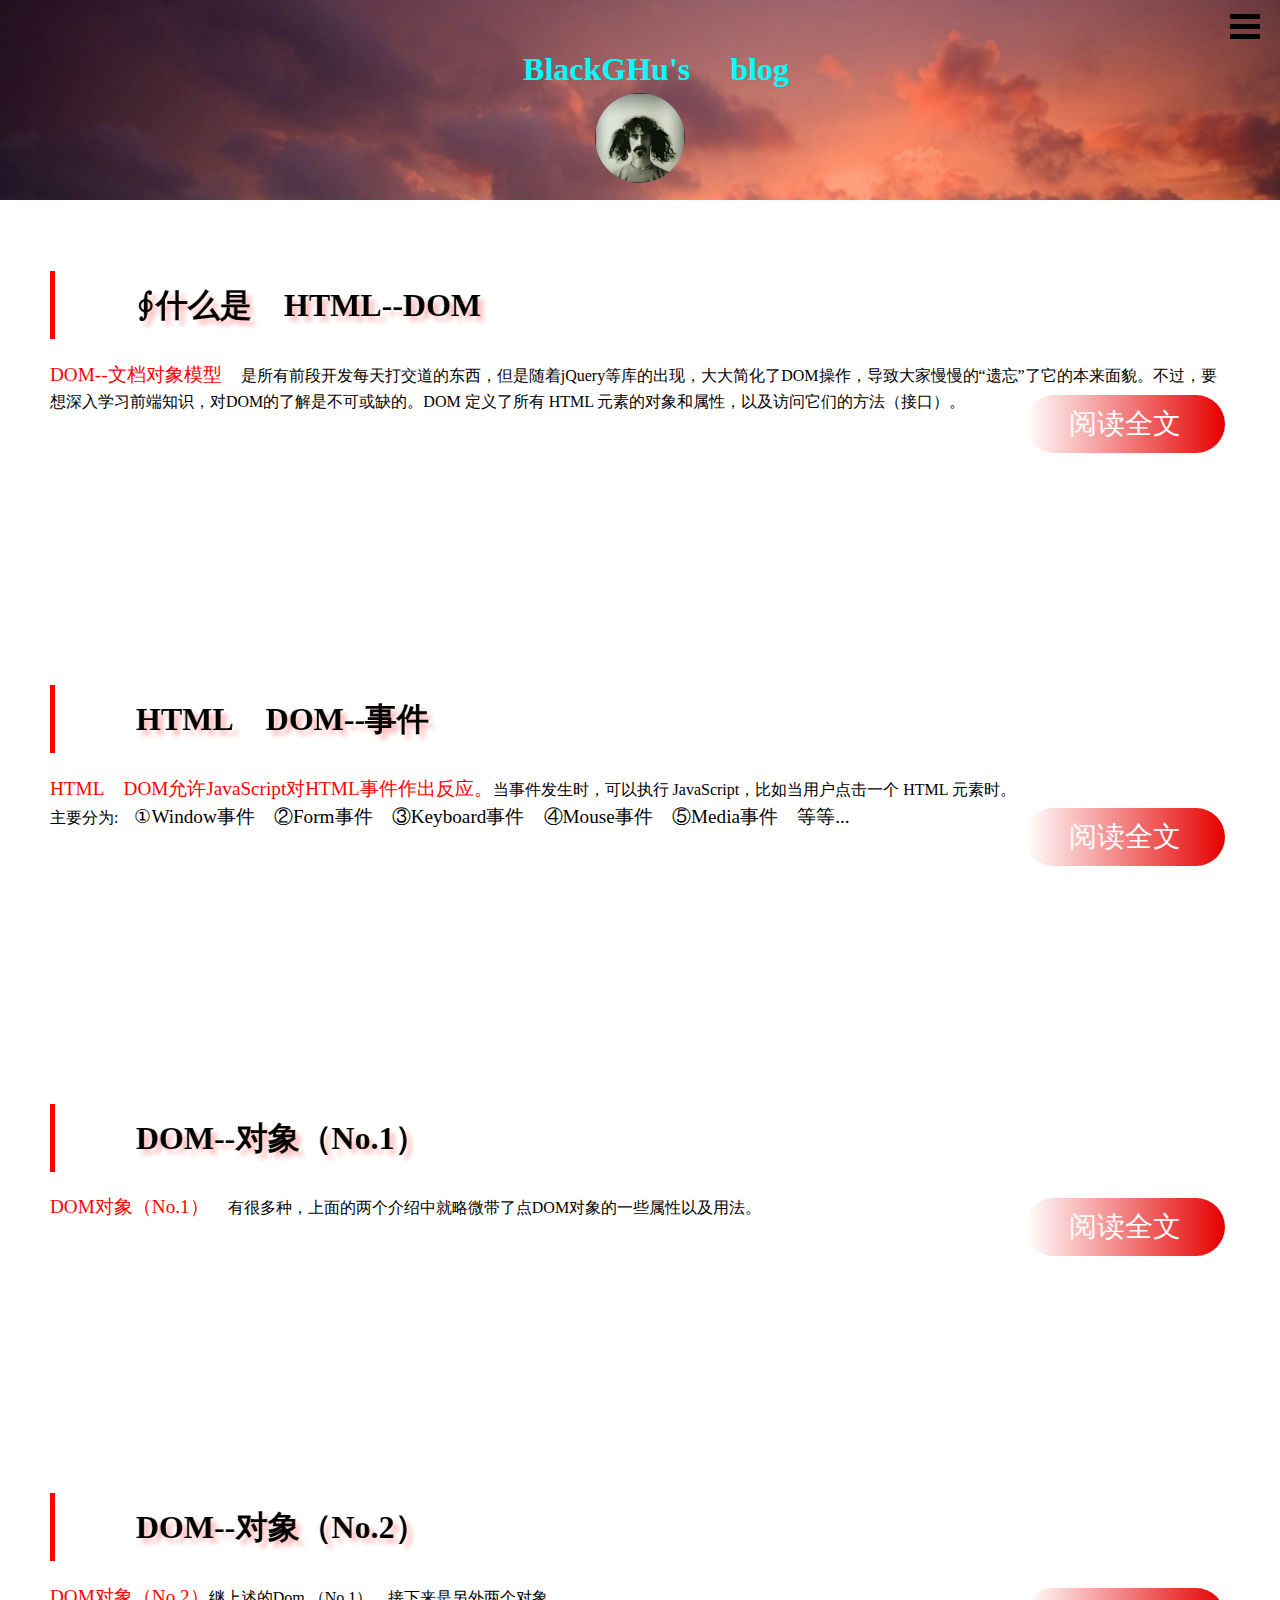
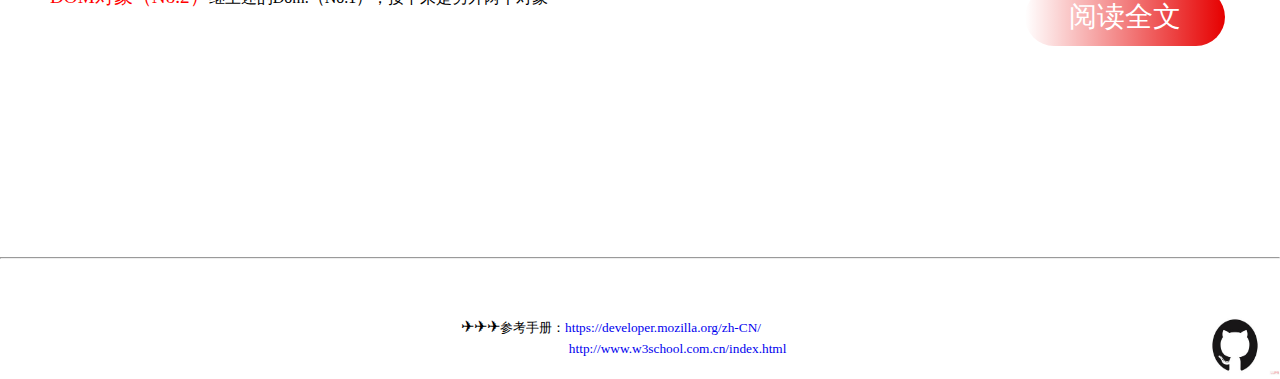
<file: index.html>
<!DOCTYPE html PUBLIC "-//W3C//DTD XHTML 1.0 Transitional//EN" "http://www.w3.org/TR/xhtml1/DTD/xhtml1-transitional.dtd">
<html xmlns="http://www.w3.org/1999/xhtml">
<head>
<meta http-equiv="Content-Type" content="text/html; charset=utf-8" />
<script src="js/jquery-1.8.1.js"></script>
<script src="js/newblog-zhedie.js"></script>
<link rel="stylesheet" type="text/css" href="css/newblog.css" />
<title>blackGHu's   blog</title>
<style>
body{
	padding:0;
	margin:0 auto;
	line-height:1.5;
	text-indent:2em;
}
.top{
	
	background:url(img/b-1.jpg) no-repeat;
	background-size:cover;
	height:200px;
	margin:0 auto;
}
.img{
	border-radius:100px;
	
}

#nav-toggle span { position: absolute; right:1%; top: 0%; }

#nav-toggle span, 
#nav-toggle span:before,
#nav-toggle span:after {
  cursor: pointer;
  border-radius: 1px;
  height: 5px;
  width: 30px;
  background: black;
  position: absolute;
  display: block;
  content: '';
}
#nav-toggle span:before {
  top: -10px;
}
#nav-toggle span:after {
  bottom: -10px; 
} 

.dropdown {
    position:relative;
    display: inline-block;
}

.dropdown-content {
	text-align:center;
    display: none;
    position: relative;left:10px; top:20px;
    background-color:rgba(255,255,204,1);
	border-radius:23px;
    min-width: 120px;
    box-shadow: 0px 8px 16px 0px rgba(0,0,0,0.2);
}

.dropdown-content .one {
    color: black;
    padding: 12px 16px;
    text-decoration: none;
    display: block;
}

.dropdown-content .one:hover {background-color:#FCC; border-radius:200px;}

.dropdown:hover .dropdown-content {
    display: block;
}
.content{
	margin-top:10px;
	padding-top:0px;
	border-top:5px solid #F00;
}

.content_a{
	width:1600;
	padding:50px;
	margin:0 auto;
	heigth:200px;
}


</style>
</head>

<body>
	<!--导入菜单栏   并且可以    锚点-->

	<div class="top">
    
    <br />
    <div style="padding-right:20px">
         <div class="dropdown" style="float:right;">
    	 <a id="nav-toggle" href="#" style="float:right;"><span></span></a>
             <div class="dropdown-content">
                 <a href="#one" class="one" >DOM概述</a>
                 <a href="#two" class="one">DOM--事件</a>
                 <a href="#three" class="one">DOM--对象（No.1）</a>
                 <a href="#four" class="one">DOM--对象（No.2）</a>
    
              </div>
		</div>
    </div>
    <!--链接 github  账户-->
    <div style="">
    <center><a href="#" style="text-decoration:none; background-size:contain"><h1 align="center" style="color:#0FF; width:400px;">BlackGHu's &emsp;blog<br /><img src="img/b-logo.jpg" width="90" height="90" class="img"></h1></a></center>
    </div>
    <div style="">
    	<center></center>
	</div>
 
    </div>
	<!--折叠-->
    
    <!--第一个
    	介绍什么是DOM   
        	 ----Dom的一些基本属性
    -->
    <div style="background-color:">
        <div  class="content_a"  >
            <h1 onclick="openShutManager(this,'box1',false,'DOM','❥(^_-)')" style="border-left:5px solid #FF0000; padding-top:10px; padding-bottom:10px; cursor:pointer; text-shadow:5px 5px 5px  rgba(255,0,0,0.3)" id="one"><marquee direction="right" behavior="alternate" scrollamount="2">∮什么是&emsp;HTML--DOM</marquee></h1>
            <span><big style="color:rgba(255,0,0,1)">DOM--文档对象模型&emsp;</big>是所有前段开发每天打交道的东西，但是随着jQuery等库的出现，大大简化了DOM操作，导致大家慢慢的“遗忘”了它的本来面貌。不过，要想深入学习前端知识，对DOM的了解是不可或缺的。DOM 定义了所有 HTML 元素的对象和属性，以及访问它们的方法（接口）。</span>
            <button id="btn1" class="button" value="阅读全文" style="float:right; vertical-align:middle"><span>阅读全文</span></button><p id="p1" style="display:none;">举个例子：我们有一段HTML，那么如何访问第二层第一个节点呢，如何把最后一个节点移动到第一个节点上面去呢？DOM就是定义了如果做类似操作，那么应该怎么做的标准。比如用getElementById来访问节点，用insertBefore来插入节点。当浏览器载入HTML时，会生成相应的<big style="color:red">DOM树</big>。
<br />&emsp;&emsp;简而言之，DOM可以理解为一个访问或操作HTML各种标签的实现标准。对于一个HTML来说，文档节点Document（看不到的）是它的根节点，对应的对象便是docum。换句话说存在一个文档节点Document，然后它有子节点，比如通过document.getElementsByTagName("html")，得到类型为元素节点的Element html。当然还有很多访问节点的方式，如下图：<img src="img/tu1.gif" width="800" height="200"><a href="newblog-fu1.html" target="_blank"><button class="button" value="实例" style="float:right; vertical-align:middle;" ><span>实例</span></button></a></p>

            <p id="box1" style="display:none">
                <img src="img/newblog-2.png"  width="800" height="200" style="float:left;">
            	
            </p>
        </div>
    
    <!--第二个
    	什么是DOM --事件
    
    -->
        <div  class="content_a" style="padding-top:200px;">
            <h1 onclick="openShutManager(this,'box2',false,'DOM  事件','❥(^_-)')" style="border-left:5px solid #FF0000; padding-top:10px; padding-bottom:10px;cursor:pointer;  text-shadow:5px 5px 5px  rgba(255,0,0,0.3)" id="two"><marquee direction="right" behavior="alternate" scrollamount="2">HTML&emsp;DOM--事件</marquee></h1>
            <span><big style="color:rgba(255,0,0,1)">HTML&emsp;DOM允许JavaScript对HTML事件作出反应。</big>当事件发生时，可以执行 JavaScript，比如当用户点击一个 HTML 元素时。<br />主要分为:&emsp;<big>①Window事件&emsp;②Form事件&emsp;③Keyboard事件&emsp;④Mouse事件&emsp;⑤Media事件&emsp;等等...</big></span>
            <button id="btn2" class="button" value="阅读全文" style="float:right; vertical-align:middle"><span>阅读全文</span></button><p id="p2" style="display:none;">具体事件的属性有：▲Onblur--元素失去焦点时运行→→→Onfocus--元素获得焦点时运行&emsp;&emsp;&emsp;▲Onclick--鼠标点击时触发→→→Ondblclick--鼠标双击时触发&emsp;&emsp;&emsp;▲Onmousedown--按下鼠标按钮时触发→→→Onmousemove/Onmouseover--鼠标移动到元素上时触发→→→Onmouseseup--当元素上释放鼠标按钮时触发<img src="img/tu2.jpg" width="800" height="200"><a href="newblog-fu2.html" target="_blank"><button class="button" value="实例" style="float:right; vertical-align:middle;" ><span>实例</span></button></a></p>
            <p id="box2" style="display:none">
            	
                <img src="img/newbolg-3.jpg" width="800" height="200" style="float:left; border-radius:50px">
            </p>
        </div>
        
        
    
    <!--第三个-->
            <div  class="content_a" style="padding-top:200px;">
                <h1 onclick="openShutManager(this,'box3',false,'❥(^_-)','Document  &  Element')" style="border-left:5px solid #FF0000; padding-top:10px; padding-bottom:10px; cursor:pointer;  text-shadow:5px 5px 5px  rgba(255,0,0,0.3)" id="three"><marquee direction="right" behavior="alternate" scrollamount="2">DOM--对象（No.1）</marquee></h1>
                <span><big style="color:rgba(255,0,0,1)">DOM对象（No.1）&emsp;</big>有很多种，上面的两个介绍中就略微带了点DOM对象的一些属性以及用法。</span>
                <button id="btn3"  class="button" value="阅读全文" style="float:right; vertical-align:middle"><span>阅读全文</span></button><p id="p3" style="display:none;"><big style="color:rgba(255,0,0,1)">DOM对象</big>总的可分为4大类：①DOM--Document&emsp;&emsp;②DOM--Element&emsp;&emsp;③DOM--Attribute&emsp;&emsp;④DOM--Event&emsp;&emsp;接下来介绍各自用的较多的一些<br /><big style="color:rgba(255,0,0,1)">Doucment:</big><br />
①--Document对象集合：&emsp;all[]--提供对文档中所有 HTML 元素的访问。&emsp;anchors[]--返回对文档中所有 Anchor 对象的引用。&emsp;applets	返回对文档中所有 Applet 对象的引用。&emsp;forms[]--返回对文档中所有 Form 对象引用。&emsp;images[]--返回对文档中所有 Image 对象引用。&emsp;links[]--返回对文档中所有 Area 和 Link 对象引用。<br />
②--Document对象属性：&emsp;title--返回当前文档的标题。&emsp;	URL--返回当前文档的 URL。<br />
③--Document对象方法：&emsp;getElementById()--返回对拥有指定 id 的第一个对象的引用。&emsp;getElementsByName()--返回带有指定名称的对象集合。&emsp;getElementsByTagName()--返回带有指定标签名的对象集合。<br />
<big style="color:rgba(255,0,0,1)">Element:</big><br />①--element.childNodes--返回元素子节点的 NodeList。&emsp;②--element.cloneNode()--克隆元素。&emsp;③--element.firstChild	返回元素的首个子。&emsp;④--element.getAttribute()--返回元素节点的指定属性值。&emsp;⑤--element.getAttributeNode()--返回指定的属性节点。&emsp;⑥--element.getElementsByTagName()--返回拥有指定标签名的所有子元素的集合。
<img src="img/tu5.jpg" width="800" height="200"><a href="newblog-fu3.html" target="_blank"><button class="button" value="实例" style="float:right; vertical-align:middle;" ><span>实例</span></button></a></p>
                <p id="box3" style="display:none">
                    <img src="img/tu4.png" width="800" height="200" style="float:left; border-radius:50px">
                </p>
            </div>
            
            
            
        <!--第四个-->
            <div  class="content_a" style="padding-top:200px;">
                <h1 onclick="openShutManager(this,'box4',false,'❥(^_-)','Attribute   &  Event')" style="border-left:5px solid #FF0000; padding-top:10px; padding-bottom:10px;cursor:pointer;  text-shadow:5px 5px 5px  rgba(255,0,0,0.3)" id="four"><marquee direction="right" behavior="alternate" scrollamount="2">DOM--对象（No.2）</marquee></h1>
                <span><big style="color:rgba(255,0,0,1)">DOM对象（No.2）</big>继上述的Dom.（No.1），接下来是另外两个对象</span>
                <button id="btn4" class="button" value="阅读全文" style="float:right; vertical-align:middle"><span>阅读全文</span></button><p id="p4" style="display:none;"><big style="color:rgba(255,0,0,1);"></big><br /><br />
<big style="color:rgba(255,0,0,1)">Event：</big><br />A：事件句柄(Event&emsp;Handlers)&emsp;↓&emsp;↓&emsp;↓<br />
onblur--onfocus（元素失去/获得焦点）&emsp;&emsp;onmouseover--onmouseout--onmouseup--onmousedown（鼠标移动到元素上/鼠标从元素上移开/鼠标按键松开/鼠标按钮按下）&emsp;&emsp;onclick--ondblclick（鼠标单击/双击）&emsp;&emsp;onkeypress--onkeyup（键盘按键被按下并松开/键盘按键松开）&emsp;&emsp;onsubmit--文本被选中

<br />
<big style="color:rgba(255,0,0,1);">Attribute:</big><br />Attr&emsp;代表一个HTML属性。HTML属性总是属于HTML元素。还有NamedNodeMap对象。这里<br />
①--attr.specified--如果属性被指定返回 true ，否则返回 false&emsp;&emsp;②--attr.value--设置或者返回属性值&emsp;&emsp;③--nodemap.getNamedltem()--从节点列表中返回的指定属性节点。④--nodemap.item()--返回节点列表中处于指定索引号的节点。&emsp;&emsp;⑤--nodemap.removeNamedItem()--删除指定属性节点<img src="img/b-10.jpg" width="800" height="250"><a href="newblog-fu4.html" target="_blank"><button class="button" value="实例" style="float:right; vertical-align:middle;" ><span>实例</span></button></a></p>
                <p id="box4" style="display:none">
                    <img src="img/b-11.jpg" width="800" height="200" style="float:left; border-radius:50px">
                </p>
            </div>
 		 <!--第五个
            <div  class="content_a" style="padding-top:200px;">
                <h1 onclick="openShutManager(this,'box5',false,'什么是jQuery','什么是jQuery')" style="border-left:5px solid #FF0000; padding-top:10px; padding-bottom:10px; cursor:pointer;  text-shadow:5px 5px 5px  rgba(255,0,0,0.3)" id="five"><marquee direction="right" behavior="alternate" scrollamount="2">什么是jQuery3</marquee></h1>
                <span><big style="color:rgba(255,0,0,1)">DOM--文档对象模型&emsp;</big>asdwq</span>
                <button id="btn5"  class="button" value="阅读全文" style="float:right; vertical-align:middle"><span>阅读全文</span></button><p id="p5" style="display:none;">asdqwdqqwdqwasdqwdqqwdqwtml。<img src="img/newblog-2.png" width="800" height="200"><a href="newblog-fu3.html" target="_blank"><button class="button" value="实例" style="float:right; vertical-align:middle;" ><span>实例</span></button></a></p>
                <p id="box5" style="display:none">
                    <img src="img/b-8.jpg" width="800" height="200" style="float:left; border-radius:50px">
                </p>
            </div>
      -->
    
    </div>
<br /><br /><br /><br />
	<hr style="margin-top:100px;"/>
<br /><br />
	<a href="http://www.github.com" target="_blank"><img src="img/newblog-github.jpg" width="90" height="60" style="float:right"></a>
	<center>✈✈✈<small>参考手册：<a href="https://developer.mozilla.org/zh-CN/" target="_blank" style="text-decoration:none;">https://developer.mozilla.org/zh-CN/</a><br /><a href="http://www.w3school.com.cn/index.html"  target="_blank" style="text-decoration:none; display:inline-block">&emsp;&emsp;&emsp;&emsp;&emsp;&emsp;&emsp;&emsp;&emsp;&emsp;http://www.w3school.com.cn/index.html</a></small></center>
    
	 <p style=" text-align:center; font-size:20px; color:rgba(255,153,153,1)" id="date"></p>
</body>
</html>
</file>
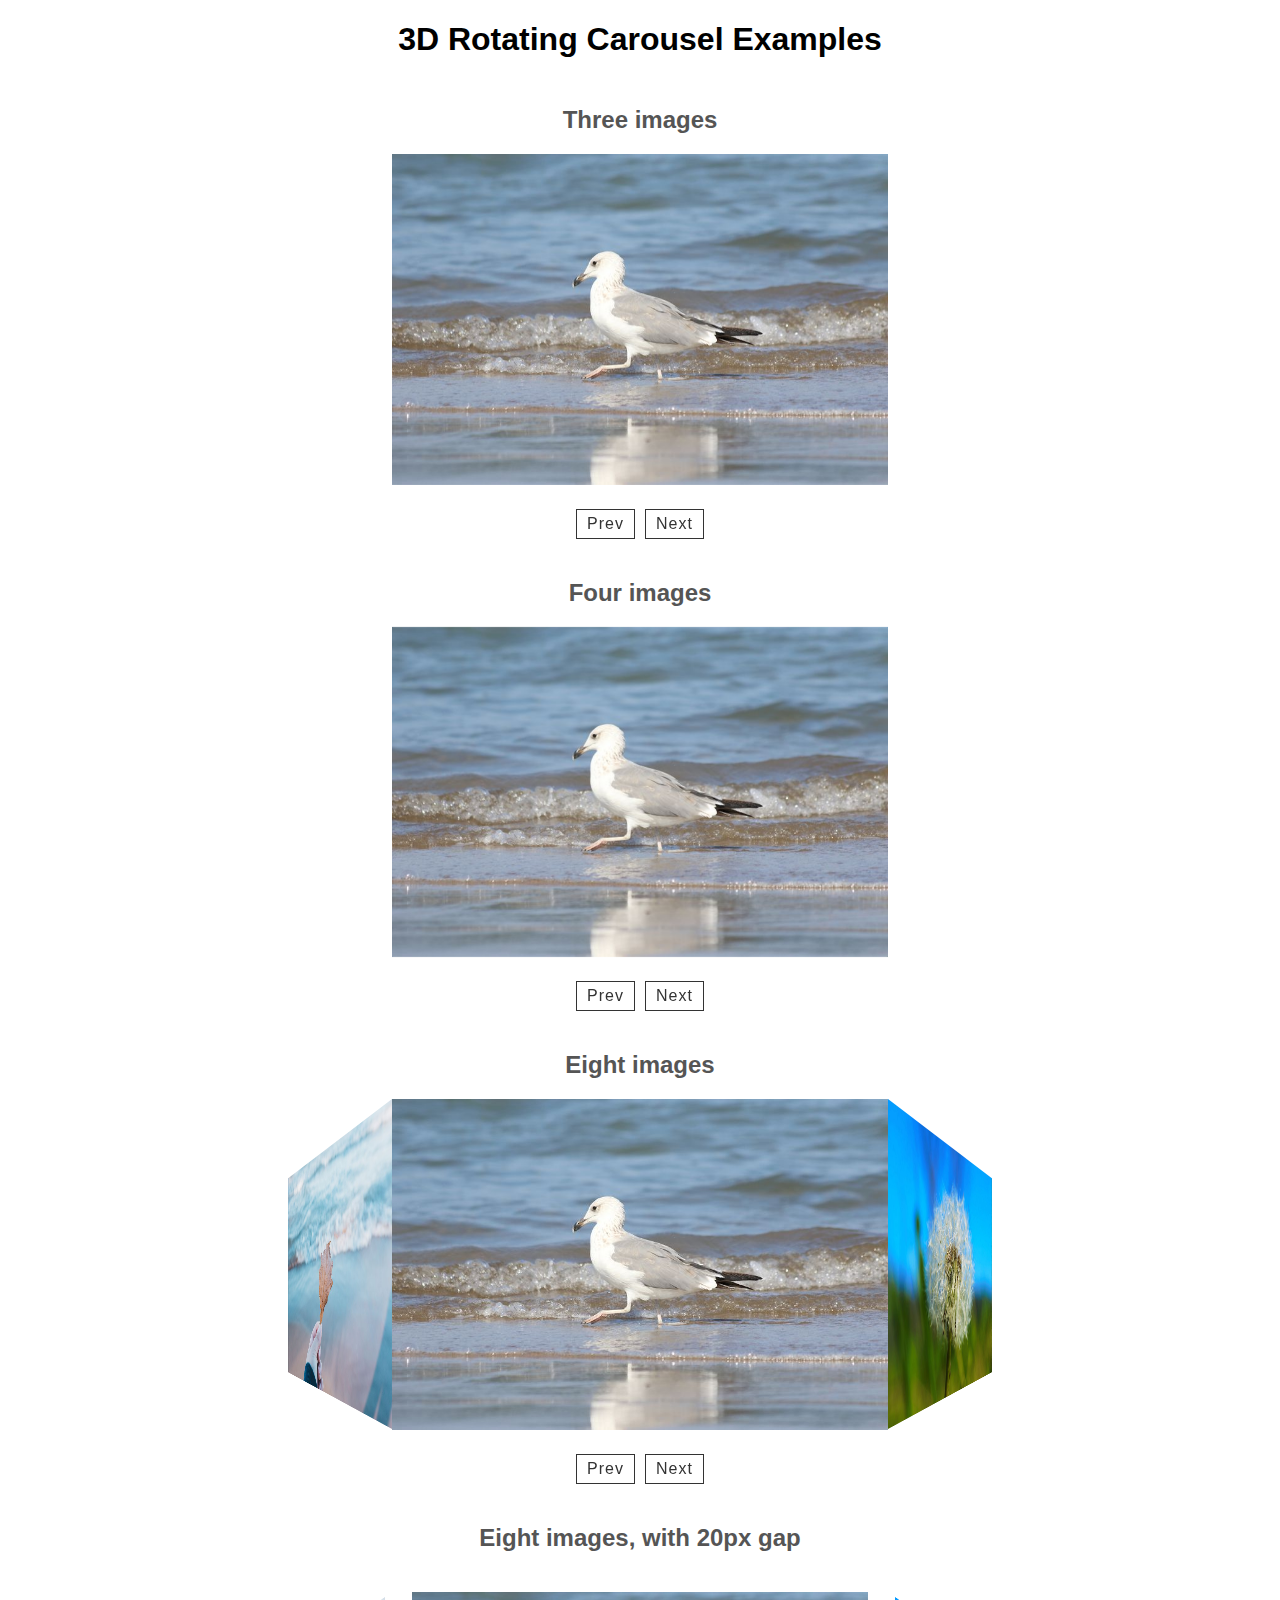
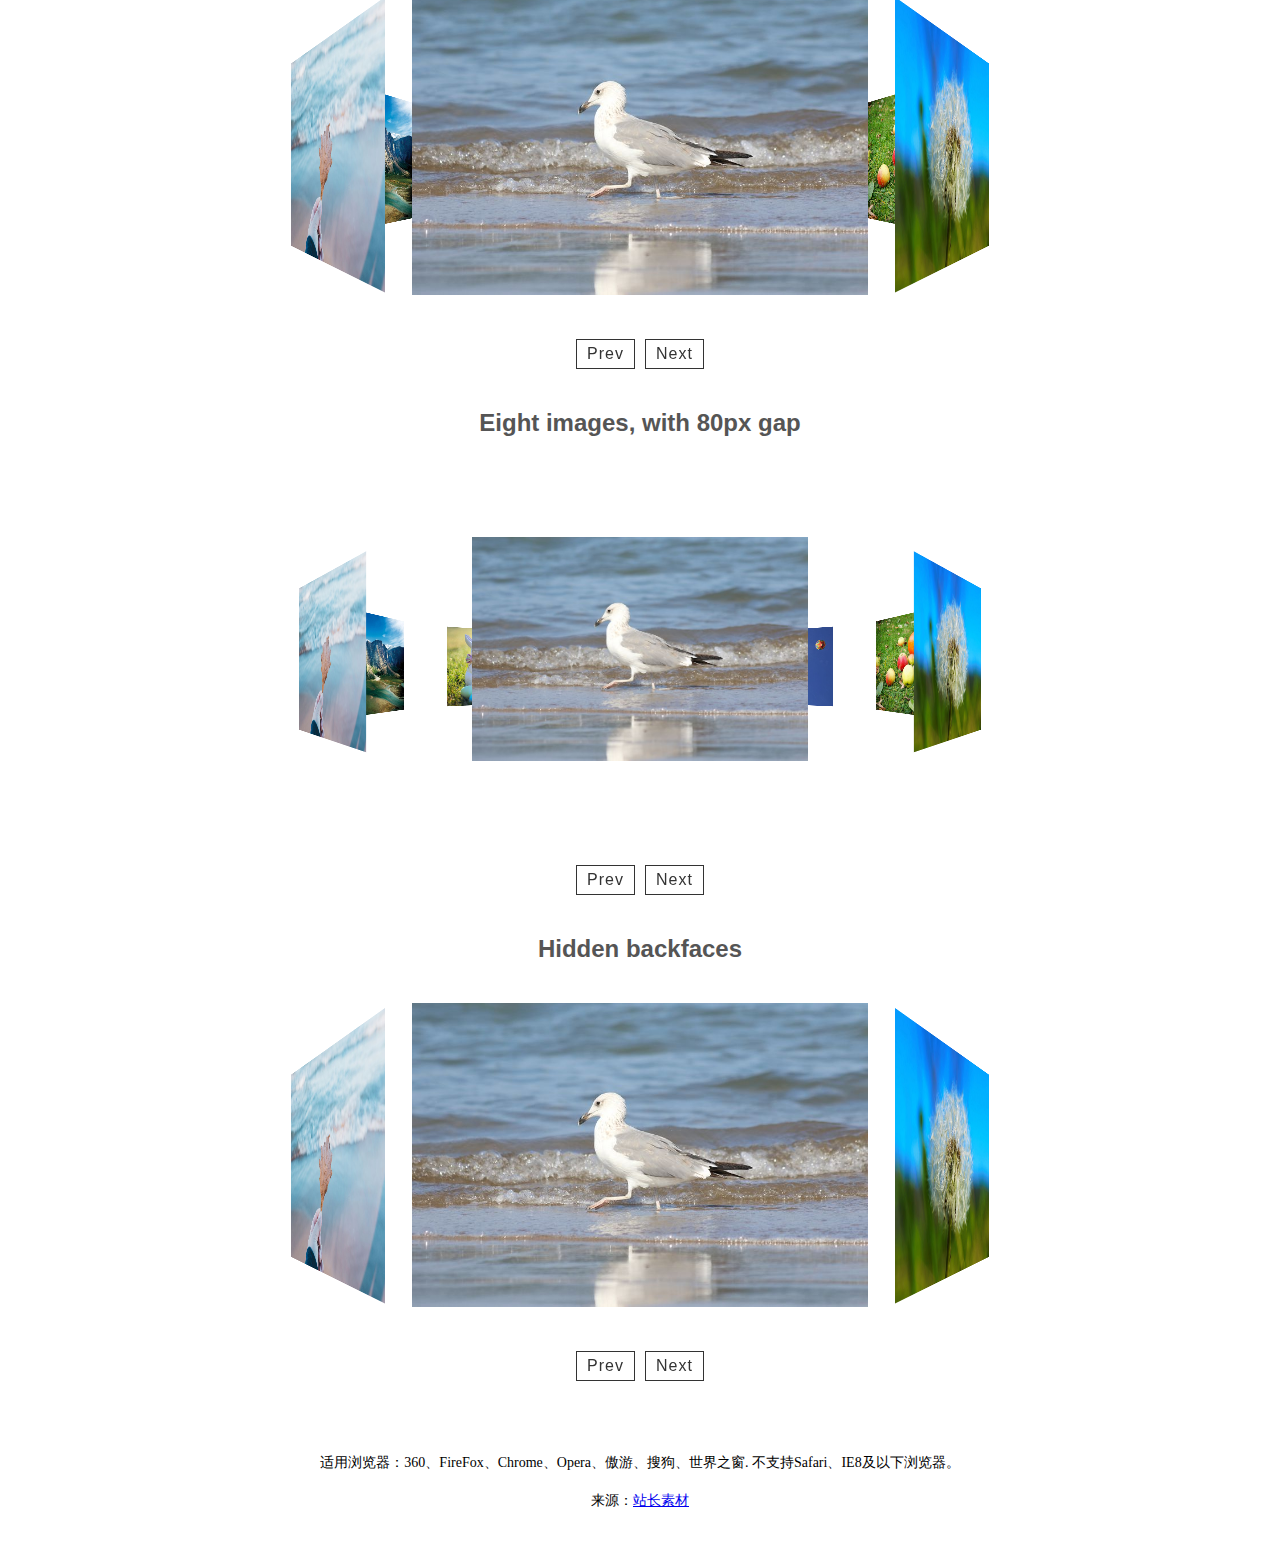
<file: 图片轮播/jiaoben5367/index.html>
﻿<!DOCTYPE html>
<html lang="zh">
<head>
<meta charset="UTF-8">
<meta http-equiv="X-UA-Compatible" content="IE=edge,chrome=1"> 
<meta name="viewport" content="width=device-width, initial-scale=1.0">
<title>js+css3图片切换立体旋转代码 - 站长素材</title>

<link rel="stylesheet" type="text/css" href="css/normalize.css" />
<link rel="stylesheet" type="text/css" href="css/demo.css">
<link rel="stylesheet" href="css/style.css">

</head>
<body>

<div class="htmleaf-container">

	<h1>3D Rotating Carousel Examples</h1>
	<h2>Three images</h2>
	<div class="carousel">
		<figure>
			<img src="img/1.jpg" alt="">
			<img src="img/2.jpg" alt="">
			<img src="img/3.jpg" alt="">
		</figure>
		<nav>
			<button class="nav prev">Prev</button>
			<button class="nav next">Next</button>
		</nav>
	</div>

	<h2>Four images</h2>
	<div class="carousel">
		<figure>
			<img src="img/1.jpg" alt="">
			<img src="img/2.jpg" alt="">
			<img src="img/3.jpg" alt="">
			<img src="img/4.jpg" alt="">
		</figure>
		<nav>
			<button class="nav prev">Prev</button>
			<button class="nav next">Next</button>
		</nav>
	</div>

	<h2>Eight images</h2>
	<div class="carousel">
		<figure>
				<img src="img/1.jpg" alt="">
			<img src="img/2.jpg" alt="">
			<img src="img/3.jpg" alt="">
			<img src="img/4.jpg" alt="">
			<img src="img/5.jpg" alt="">
			<img src="img/6.jpg" alt="">
			<img src="img/7.jpg" alt="">
			<img src="img/8.jpg" alt="">
		</figure>
		<nav>
			<button class="nav prev">Prev</button>
			<button class="nav next">Next</button>
		</nav>
	</div>

	<h2>Eight images, with 20px gap</h2>
	<div class="carousel" data-gap="20">
		<figure>
				<img src="img/1.jpg" alt="">
			<img src="img/2.jpg" alt="">
			<img src="img/3.jpg" alt="">
			<img src="img/4.jpg" alt="">
			<img src="img/5.jpg" alt="">
			<img src="img/6.jpg" alt="">
			<img src="img/7.jpg" alt="">
			<img src="img/8.jpg" alt="">
		</figure>
		<nav>
			<button class="nav prev">Prev</button>
			<button class="nav next">Next</button>
		</nav>
	</div>

	<h2>Eight images, with 80px gap</h2>
	<div class="carousel" data-gap="80">
		<figure>
				<img src="img/1.jpg" alt="">
			<img src="img/2.jpg" alt="">
			<img src="img/3.jpg" alt="">
			<img src="img/4.jpg" alt="">
			<img src="img/5.jpg" alt="">
			<img src="img/6.jpg" alt="">
			<img src="img/7.jpg" alt="">
			<img src="img/8.jpg" alt="">
		</figure>
		<nav>
			<button class="nav prev">Prev</button>
			<button class="nav next">Next</button>
		</nav>
	</div>

	<h2>Hidden backfaces</h2>
	<div class="carousel" data-gap="20" data-bfc>
		<figure>
				<img src="img/1.jpg" alt="">
			<img src="img/2.jpg" alt="">
			<img src="img/3.jpg" alt="">
			<img src="img/4.jpg" alt="">
			<img src="img/5.jpg" alt="">
			<img src="img/6.jpg" alt="">
			<img src="img/7.jpg" alt="">
			<img src="img/8.jpg" alt="">
		</figure>
		<nav>
			<button class="nav prev">Prev</button>
			<button class="nav next">Next</button>
		</nav>
	</div>
	
</div>

<script type="text/javascript">
	'use strict';

	window.addEventListener('load', function () {
		var carousels = document.querySelectorAll('.carousel');

		for (var i = 0; i < carousels.length; i++) {
			carousel(carousels[i]);
		}
	});

	function carousel(root) {
		var figure = root.querySelector('figure'),
			nav = root.querySelector('nav'),
			images = figure.children,
			n = images.length,
			gap = root.dataset.gap || 0,
			bfc = 'bfc' in root.dataset,
			theta = 2 * Math.PI / n,
			currImage = 0;

		setupCarousel(n, parseFloat(getComputedStyle(images[0]).width));
		window.addEventListener('resize', function () {
			setupCarousel(n, parseFloat(getComputedStyle(images[0]).width));
		});

		setupNavigation();

		function setupCarousel(n, s) {
			var apothem = s / (2 * Math.tan(Math.PI / n));

			figure.style.transformOrigin = '50% 50% ' + -apothem + 'px';

			for (var i = 0; i < n; i++) {
				images[i].style.padding = gap + 'px';
			}for (i = 1; i < n; i++) {
				images[i].style.transformOrigin = '50% 50% ' + -apothem + 'px';
				images[i].style.transform = 'rotateY(' + i * theta + 'rad)';
			}
			if (bfc) for (i = 0; i < n; i++) {
				images[i].style.backfaceVisibility = 'hidden';
			}rotateCarousel(currImage);
		}

		function setupNavigation() {
			nav.addEventListener('click', onClick, true);

			function onClick(e) {
				e.stopPropagation();

				var t = e.target;
				if (t.tagName.toUpperCase() != 'BUTTON') return;

				if (t.classList.contains('next')) {
					currImage++;
				} else {
					currImage--;
				}

				rotateCarousel(currImage);
			}
		}

		function rotateCarousel(imageIndex) {
			figure.style.transform = 'rotateY(' + imageIndex * -theta + 'rad)';
		}
	}
</script>

<div style="text-align:center;margin:50px 0; font:normal 14px/24px 'MicroSoft YaHei';">
<p>适用浏览器：360、FireFox、Chrome、Opera、傲游、搜狗、世界之窗. 不支持Safari、IE8及以下浏览器。</p>
<p>来源：<a href="http://sc.chinaz.com/" target="_blank">站长素材</a></p>
</div>
</body>
</html>
</file>
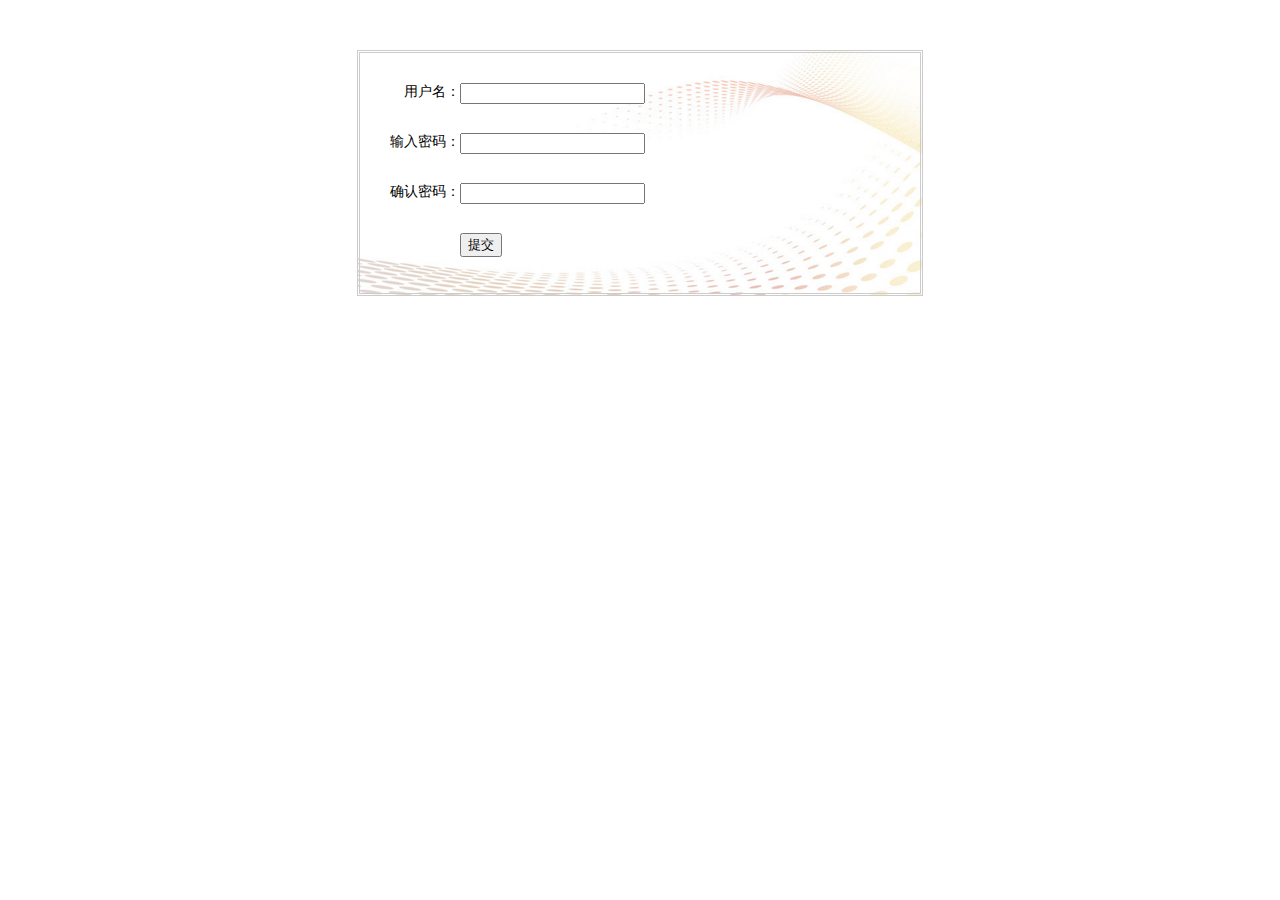
<file: biaodan.html>
<!DOCTYPE html>
<html>

	<head>
		<meta charset="UTF-8">
		<title></title>
		<style type="text/css">
			body {
				font-size: 14px;
				font-family: "微软雅黑";
			}
			/*清除浏览器默认样式*/
			
			body,
			p,
			ul,
			li {
				margin: 0;
				padding: 0;
				list-style: none;
			}
			
			.bg {
				width: 500px;
				height: 180px;
				margin: 50px auto;
				border: 3px double #ccc;
				padding: 30px;
				background: url(images/bg.png) no-repeat center center;
			}
			
			ul {
				float: left;
			}
			
			li {
				text-align: right;
				height: 50px;
			}
			
			.list {
				float: left;
			}
			
			p {
				width: 360px;
				height: 50px;
			}
			
			span {
				/*display: none;*/
				float: right;
				padding: 0 0 0 10px;
				color: red;
			}
		</style>
	</head>

	<body>
		<form action="#" method="post" class="bg">

			<ul>

				<li>用户名：</li>

				<li id="shuru">输入密码：</li>

				<li id="queren">确认密码：</li>
			</ul>

			<div class="list">

				<p><input type="text" /></p>

				<p><input type="password" id="pwd" /><span id="one"></span></p>

				<p><input type="password" id="pwd2" /><span id="two"></span></p>
				<input type="button" value="提交" />
			</div>
		</form>
		<script type="text/javascript">
			var span = ["one", "two"].map(function(id) {
				return document.getElementById(id);
			})
			var input = ["pwd", "pwd2"].map(function(id) {
				return document.getElementById(id);
			})
			input[0].addEventListener("blur",function(){
				span[0].innerHTML = input[0].value ==""?"空":"";
			})
			input[1].addEventListener("blur",function(){
				span[1].innerHTML = input[0].value != input[1].value ?"不一致":"";
			})
		</script>
	</body>

</html>
</file>
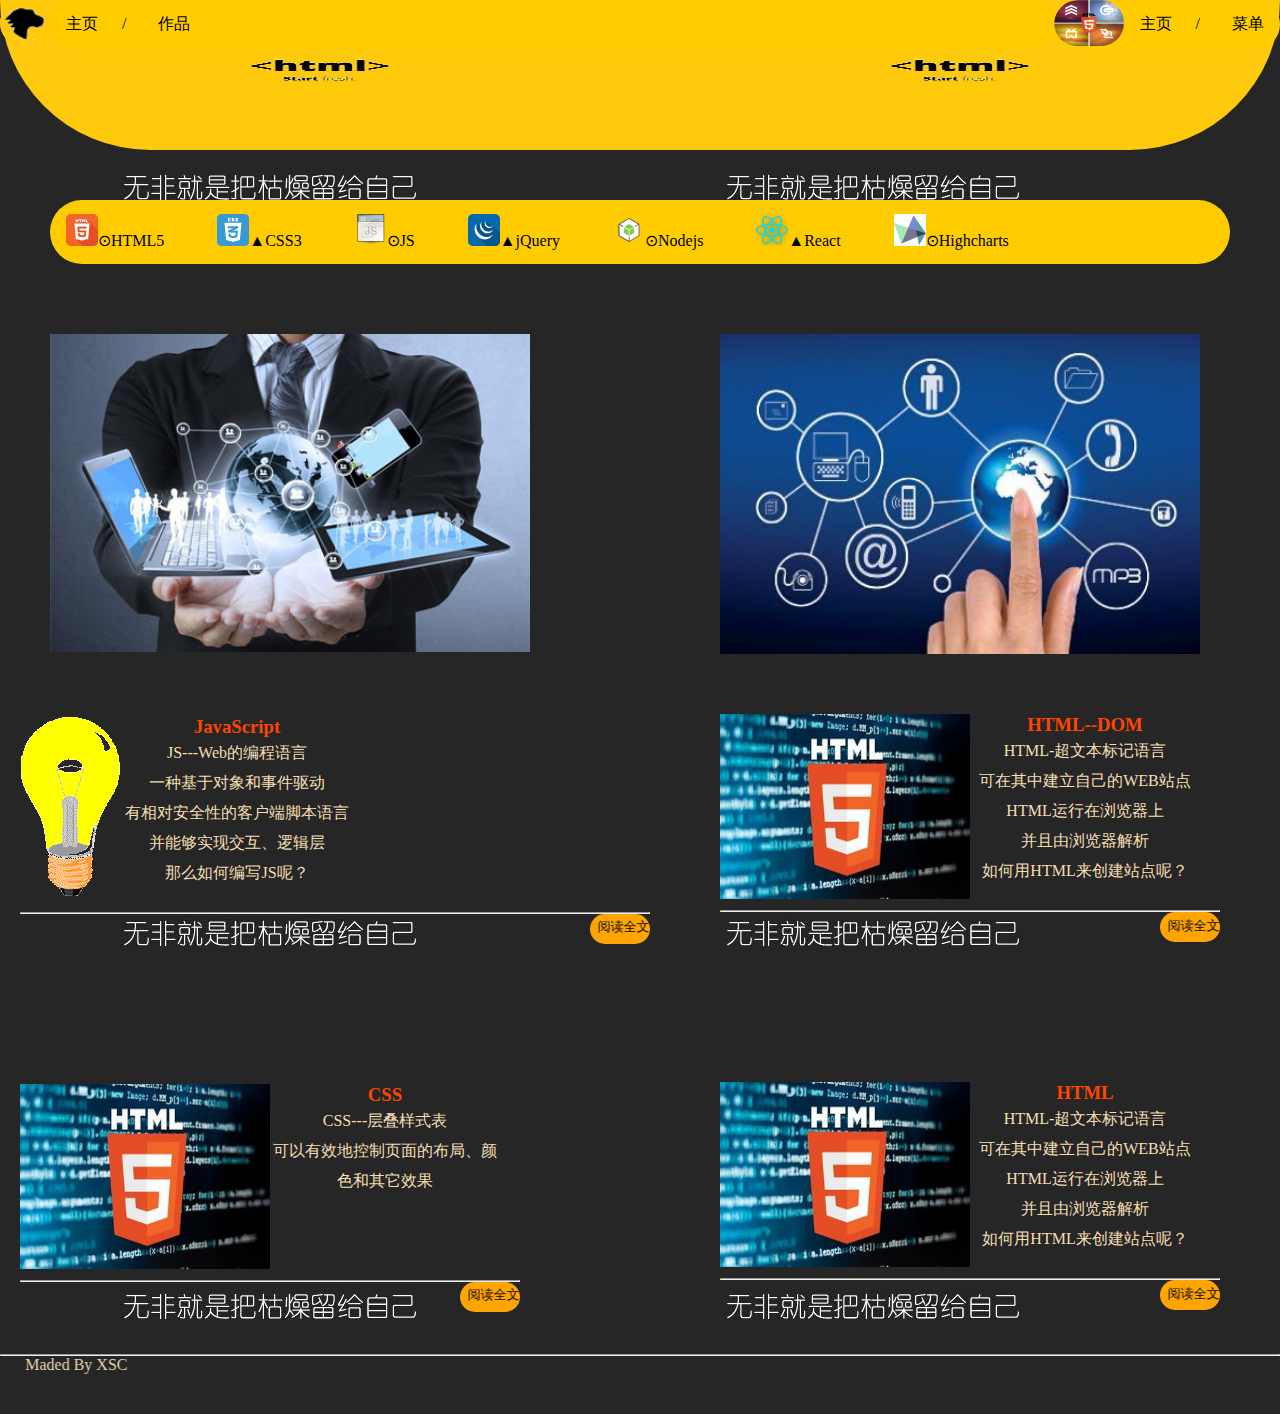
<file: blog-1(try).html>
<!DOCTYPE html>
<html>

	<head>
		<meta charset="utf-8">
		<title></title>
		<link rel="stylesheet" type="text/css" href="css/blog-2.css"/>
        <link rel="stylesheet" type="text/css" href="css/提示文本-2.css">
        <link rel="stylesheet" type="text/css" href="css/link-NBA.css">
        <script language="javascript" src="js/blog-2.js"></script>
		<style type="text/css">
			* {
				padding: 0;
				margin: 0;
			}
			
			.top_background-left {
				width: auto;
				height: 150px;
				border-radius: 0 0 200px 200px;
				background: url(img/img-4.jpg) round;
			}
			
			.top_background-center {
				border-radius: 300px;
				background: #FC0;
			}
			.imgbox {
                width: 480px;
                height: 320px;
                position: relative;

            }
            
            .imgs {
                opacity: 0;
                position: absolute;
                max-height: 320px;
                max-width: 480px;
            }
		</style>
	</head>

	<body background="img/img-2.jpg"	>
		<!--top导航栏-->
		<div class="top_background-left">
			<div>
				<a href="https://developer.mozilla.org/zh-CN/" target="_blank"><img src="img/mdn.png" width="50" height="46" class="top_background-center" style="float: left;" /></a>
					
					<ul style="float: right;" class="breadcrumb">
                    <img src="img/img-9.jpg" width="70" height="46" class="top_background-center" style="float: left;" />
						<li><a class="active" href="#home">主页</a></li>
						
						<div class="dropdown">
							<a href="#" class="dropbtn">菜单</a>
							<div class="dropdown-content" style="text-align: left;	background:orange;">
								<a href="#">链接 1</a>
								<a href="#">链接 2</a>
								<a href="#">链接 3</a>
                               
							</div>
                      
						</div>
                         
			  </ul>
                     
					<ul class="breadcrumb">
						
						<li><a class="active" href="#home">主页</a></li>
						
						<div class="dropdown">
							<a href="#" class="dropbtn">作品</a>
							<div class="dropdown-content" style="background: orange;">
								<a href="http://xiaorong61.github.io" target="_blank"><marquee direction="right" behavior="alternate" scrollamount="1">在线聊天</marquee></a>
								<a href="#"><marquee direction="right" behavior="alternate" scrollamount="1">博客</marquee></a>
								
							</div>
						</div>
					</ul>
					
		  </div>
		</div>
		<!--导航栏结束-->
		<!--各种互联网+例子的链接-->
		<div style="padding:50px;">
			<link rel="stylesheet" type="text/css" href="css/link-NBA.css"/>
			<ul style="list-style: none;" class="border">
				<li><a href="https://developer.mozilla.org/zh-CN/docs/Glossary/HTML5" target="_blank"><img src="img/html5.png" />⊙HTML5</a></li>
				<li><a href="https://developer.mozilla.org/zh-CN/docs/Web/CSS/CSS3" target="_blank"><img src="img/css3.png" />▲CSS3</a></li>
                <li><a href="https://developer.mozilla.org/zh-CN/docs/Glossary/JavaScript" target="_blank"><img src="img/js.png" />⊙JS</a></li>
                <li><a href="https://developer.mozilla.org/zh-CN/docs/Glossary/jQuery" target="_blank"><img src="img/jQuery.png" />▲jQuery</a></li>
                <li><a href="https://nodejs.org/en/docs/" target="_blank"><img src="img/nodejs.png" />⊙Nodejs</a></li>
                <li><a href="https://reactjs.org/" target="_blank"><img src="img/react.png"  height="32"/>▲React</a></li>
                <li><a href="https://www.highcharts.com/" target="_blank"><img src="img/highcharts.png" />⊙Highcharts</a></li>
                
			</ul>
		</div>
		<!--a链接结束-->
		<div id="">
       		<!--   控制页面右侧   -->
            <div style="float:right; padding-right:40px; padding-left:50px; margin:20px" >
        		<div class="imgbox" id="imgbox" onClick="change()">
        			<img src="img/img-13.jpg"  width="480px;" height="320px;" class="imgs" style="opacity: 1;" alt="" />
                    <img src="img/img-14.jpg"  width="480px;" height="320px;" class="imgs" alt=""/>
                    <img src="img/img-17.jpg"  width="480px;" height="320px;" class="imgs" alt=""/>
                    <img src="img/img-15.jpg"  width="480px;" height="320px;" class="imgs" alt=""/>
                    <img src="img/1.jpg"  width="480px;" height="320px;" class="imgs" alt=""/>
        		</div>
               
                <div style="padding-top:60px; width:500px; ">
                	<img src="img/img-7.jpg"  align="left" width="250px" height="185">
                    <div class="tooltip" style="text-align:center">
				<h3 style="color: orangered;" >HTML--DOM</h3>
                <span class="tooltiptext">What Is  DOM?</span>
               <div class="guodu" style="color: wheat; line-height:30px">
				HTML-超文本标记语言
                <br />可在其中建立自己的WEB站点<br />HTML运行在浏览器上<br />并且由浏览器解析<br />
                如何用HTML来创建站点呢？
                <br /><br />
                </div>
                </div>
                    
					<hr  />
                	<a href="http://www.runoob.com/html/html-tutorial.html" target="_blank"><button value="阅读全文" style="background-color:orange; float: right; border: none;height:30px; width:60px; border-radius:60px;"><marquee direction="right" behavior="alternate" scrollamount="1">阅读全文</marquee></button></a>
                </div>
                <div style="padding-top:170px; width:500px;">
                <img src="img/img-7.jpg" width="250px" align="left" height="185" >
                <div class="tooltip" style=" text-align:center">
				<h3 style="color: orangered;" >HTML</h3>
                <span class="tooltiptext">What IS HTML?</span>
                <div class="guodu" style="color: wheat; line-height:30px">
				HTML-超文本标记语言
                <br />可在其中建立自己的WEB站点<br />HTML运行在浏览器上<br />并且由浏览器解析<br />
                如何用HTML来创建站点呢？
                <br /><br />
                </div>
                </div>
                    
					<hr  />
                	<a href="#"><button value="阅读全文" style="background-color:orange; float: right; border: none;height:30px; width:60px; border-radius:60px;"><marquee direction="right" behavior="alternate" scrollamount="1">阅读全文</marquee></button></a>
                </div>
        	</div>
            <!-- 右侧结束  -->
            <!-- 开启左侧  -->
			<div id="" style="padding:20px 50px;">
				<img src="img/img-6.jpg" width="480px" />
			</div>
			<div id="" style="padding-top: 40px; padding-left:20px;‘ width: 500px;">
				<img src="img/light.gif" id="light" style="float:left" onmouseover="nolight()" onmouseout="light()" />
                <div class="tooltip" style=" text-align:center">
				<h3 style="color: orangered;" >JavaScript</h3>
                <span class="tooltiptext">what is JS?</span>
                <div class="guodu1" style="color: wheat; line-height:30px; border:none;">
				JS---Web的编程语言
                <br />一种基于对象和事件驱动<br />有相对安全性的客户端脚本语言<br />并能够实现交互、逻辑层<br />
                那么如何编写JS呢？
                <br /><br />
                </div>
                
                </div>
                <div>
				<hr  />
				<a href="http://www.runoob.com/js/js-tutorial.html" target="_blank"><button value="阅读全文" style="background-color:orange; float: right; border: none;height:30px; width:60px; border-radius:100px;"><marquee direction="right" behavior="alternate" scrollamount="1">阅读全文</marquee></button></a>
			</div>
            </div>
            
			<div id="" style="padding-top: 170px; padding-left:20px; width: 500px;">
				<img src="img/img-7.jpg" align="left"  width="250"; height="185" />
				 <div class="tooltip" style="text-align:center">
				<h3 style="color: orangered;" >CSS</h3>
                <span class="tooltiptext">What Is  CSS?</span>
                
                <div class="guodu" style="color: wheat; line-height:30px">
				CSS---层叠样式表
                <br /><span>可以有效地控制页面的布局、颜色和其它效果</span><br /><br /><br /><br />
                </div>
                </div>
				<hr  />
                <a href="#" class="btn"><button value="阅读全文"  onClick="clicket()" style="background-color:orange; float: right; border: none; height:30px; width:60px; border-radius:60px;"><marquee direction="right" behavior="alternate" scrollamount="1">阅读全文</marquee></button></a>
			</div>
		</div>
        <br /><br /><br /><br />
        <hr />
        <p style="color:wheat; text-align:center;" ><marquee direction="right" behavior="alternate" scrollamount="3">Maded   By   XSC</marquee></p>
         <p style=" text-align:center; font-size:14px; color:wheat" id="date"></p>
        <br /><br />
       
	</body>

</html>
</file>
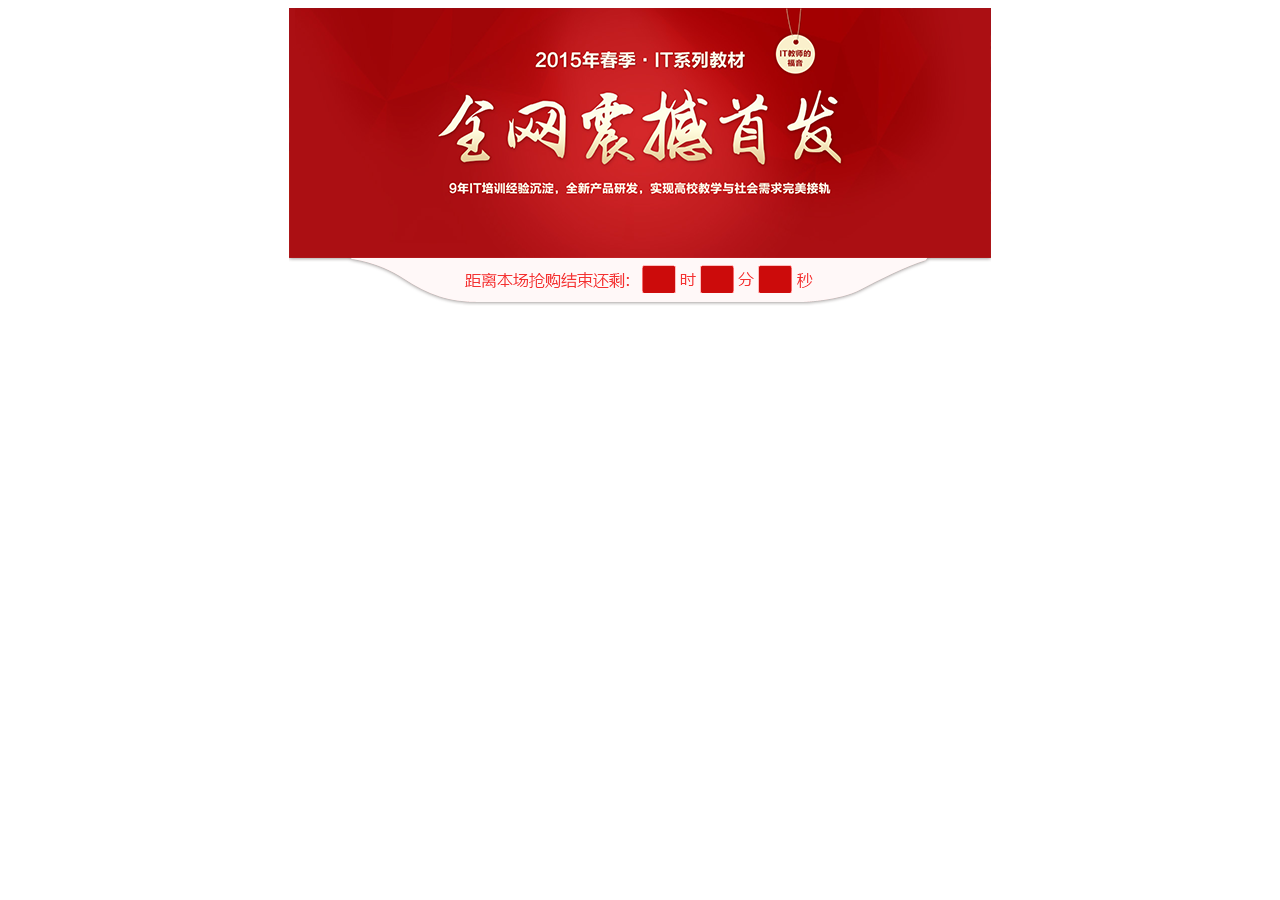
<file: miaosha.html>
<!DOCTYPE html>
<html>

	<head>
		<meta charset="UTF-8">
		<title></title>
		<style>
			div {
				background: url(images/flash_sale.png) no-repeat;
				width: 702px;
				height: 378px;
				margin: 0 auto;
				position: relative;
			}
			
			.img-box #hour {
				left: 50.6%;
				top: 68.35%
			}
			
			.img-box #munite {
				left: 55.2%;
				top: 68.35%;
			}
			
			.img-box #second {
				left: 59.6%;
				top: 68.35%;
			}
			
			#bot-box {
				position: absolute;
				z-index: 1;
				top: 250px;
				display: none;
				width: 702px;
				height: 51px;
				line-height: 40px;
				text-align: center;
				color: #666;
				font-size: 28px;
			}
			
			span {
				position: relative;
				text-align: center;
				line-height: 26px;
				margin: 4px 0 0 3px;
			}
		</style>
	</head>

	<body>
		<div class="img-box">
			<span id="hour"></span><span id="munite"></span>
			<span id="second"></span>
		    <div id="bot-box"></div>
		</div>
		<script type="text/javascript">
			setInterval(function() {
				var endtime = new Date("2017/12/28,00:00:00");
				var nowtime = new Date();
				var lefttime = parseInt((endtime.getTime() - nowtime.getTime()) / 1000);
				/*var hour = parseInt(lefttime/3600);
				var munite = parseInt((lefttime/60)%60);
				var second = parseInt(lefttime%60);
				if(hour<10) hour = "0"+hour;
				if(munite<10) {munite = "0"+munite;if(munite<0) munite = "00";}
				if(second<10) {second = "0" + second;if(second<0) second = "00"}
				document.getElementById("hour").innerHTML=hour;
				document.getElementById("munite").innerHTML=munite;
				document.getElementById("second").innerHTML=second;
				*/
				var list = ["hour", "munite", "second"].map(function(id) {
					return document.getElementById(id);
				});
				var list2 = [parseInt(lefttime / 3600), parseInt((lefttime / 60) % 60), parseInt(lefttime % 60)]
				for (var i = 0; i < list.length; i++) {
					list[i].innerHTML = list2[i];
				}
			}, 1000)
		</script>
	</body>

</html>
</file>
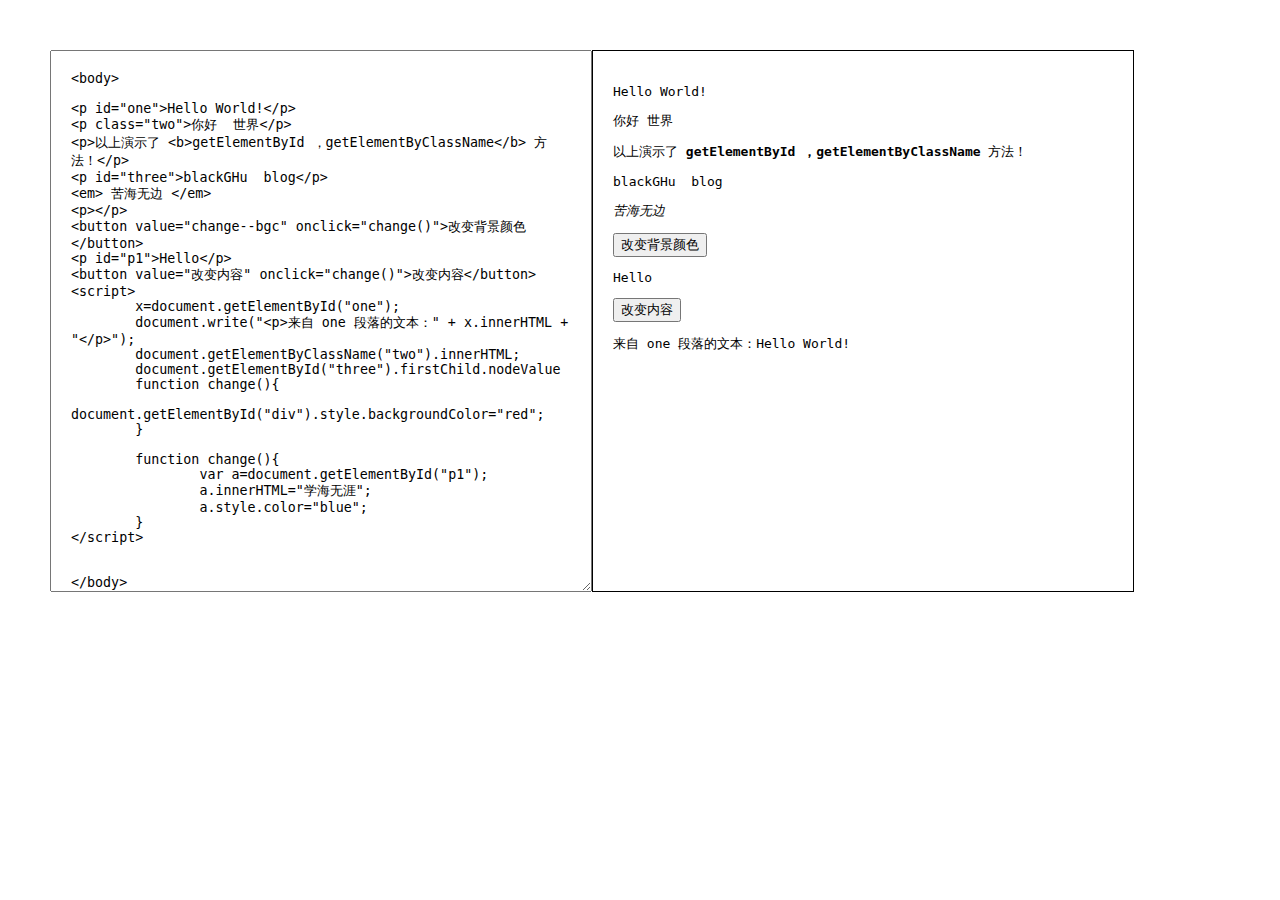
<file: newblog-fu1.html>
<!DOCTYPE html PUBLIC "-//W3C//DTD XHTML 1.0 Transitional//EN" "http://www.w3.org/TR/xhtml1/DTD/xhtml1-transitional.dtd">
<html xmlns="http://www.w3.org/1999/xhtml">
<head>
<meta http-equiv="Content-Type" content="text/html; charset=utf-8" />
<title>初识DOM</title>
</head>

<body style="margin:20px; padding:30px">
<code>
<textarea style=" width:500px; height:500px; overflow:scroll; float:left;padding:20px;">
<body>

<p id="one">Hello World!</p>
<p class="two">你好  世界</p>
<p>以上演示了 <b>getElementById ，getElementByClassName</b> 方法！</p>
<p id="three">blackGHu &emsp;blog</p>
<em> 苦海无边 </em>
<p></p>
<button value="change--bgc" onclick="change()">改变背景颜色</button>
<p id="p1">Hello</p>
<button value="改变内容" onclick="change()">改变内容</button>
<script>
	x=document.getElementById("one");
	document.write("<p>来自 one 段落的文本：" + x.innerHTML + "</p>");
	document.getElementByClassName("two").innerHTML;
	document.getElementById("three").firstChild.nodeValue
	function change(){
	document.getElementById("div").style.backgroundColor="red";	
	}
	
	function change(){
		var a=document.getElementById("p1");
		a.innerHTML="学海无涯";
		a.style.color="blue";	
	}
</script>


</body>
</textarea>
</code>



<code>
<div  id="div" style=" width:500px; height:500px; overflow:scroll;padding:20px; border:1px solid rgba(0,0,0,1)">
<p id="one">Hello World!</p>
<p class="two">你好  世界</p>
<p>以上演示了 <b>getElementById ，getElementByClassName</b> 方法！</p>
<p id="three">blackGHu &emsp;blog</p>
<em> 苦海无边 </em>
<p></p>
<button value="change--bgc" onclick="changebgc()">改变背景颜色</button>
<p id="p1">Hello</p>
<button value="改变内容" onclick="change()">改变内容</button>
<script>
	x=document.getElementById("one");
	document.write("<p>来自 one 段落的文本：" + x.innerHTML + "</p>");
	document.getElementByClassName("two").innerHTML;
	document.getElementById("three").firstChild.nodeValue
	
	function changebgc(){
	document.getElementById("div").style.backgroundColor="red";	
	}
	
	function change(){
		var a=document.getElementById("p1");
		a.innerHTML="学海无涯";
		a.style.color="blue";	
	}
	
</script>
</div>
</code>
</body>
</html>
</file>
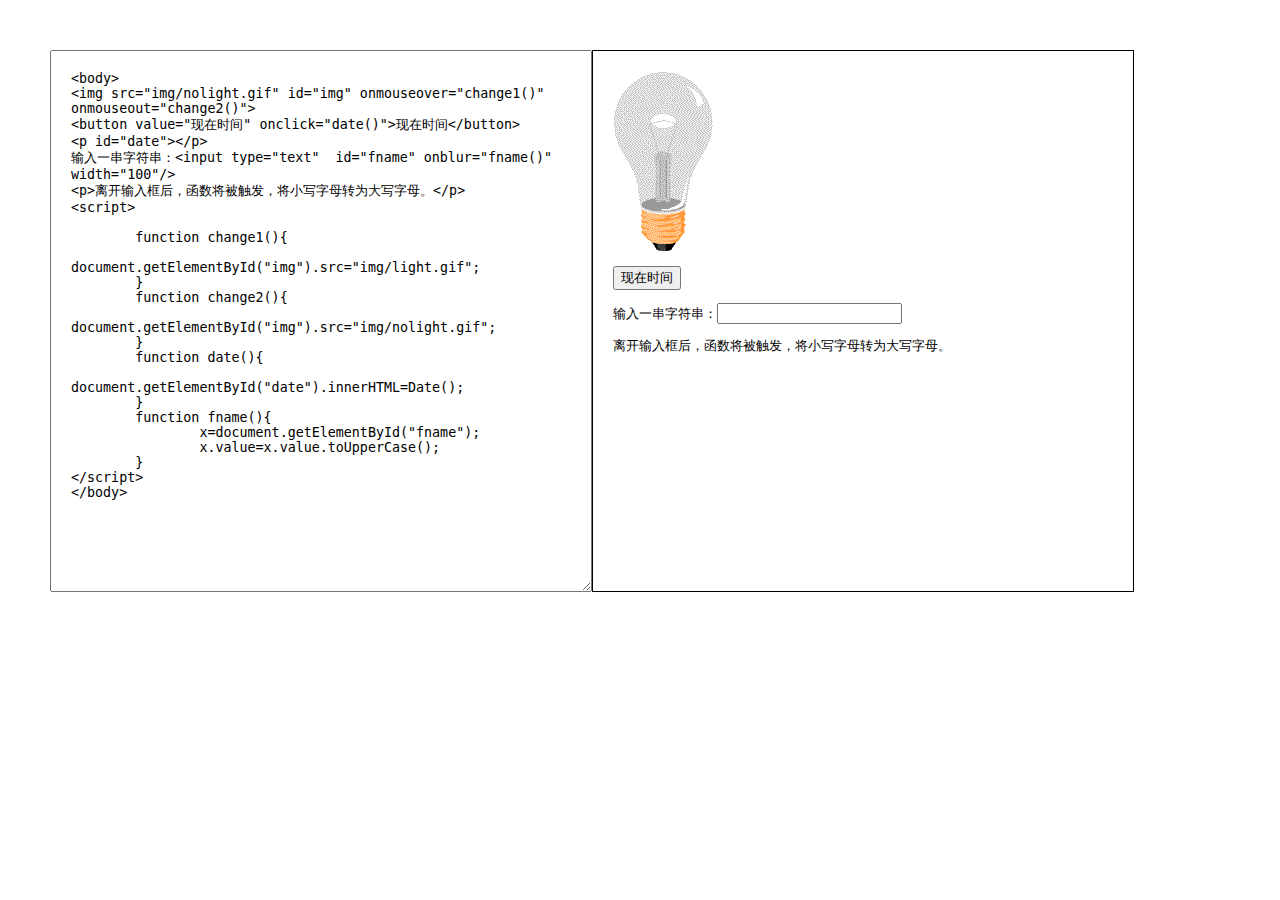
<file: newblog-fu2.html>
<!DOCTYPE html PUBLIC "-//W3C//DTD XHTML 1.0 Transitional//EN" "http://www.w3.org/TR/xhtml1/DTD/xhtml1-transitional.dtd">
<html xmlns="http://www.w3.org/1999/xhtml">
<head>
<meta http-equiv="Content-Type" content="text/html; charset=utf-8" />
<title>HTML DOM事件</title>
</head>

<body style="margin:20px; padding:30px" onload="show()">

<code>

<textarea style=" width:500px; height:500px; overflow:scroll; float:left;padding:20px;">
<body>
<img src="img/nolight.gif" id="img" onmouseover="change1()" onmouseout="change2()">
<button value="现在时间" onclick="date()">现在时间</button>
<p id="date"></p>
输入一串字符串：<input type="text"  id="fname" onblur="fname()" width="100"/>
<p>离开输入框后，函数将被触发，将小写字母转为大写字母。</p>
<script>

	function change1(){
		document.getElementById("img").src="img/light.gif";	
	}
	function change2(){
		document.getElementById("img").src="img/nolight.gif";
	}
	function date(){
		document.getElementById("date").innerHTML=Date();
	}
	function fname(){
		x=document.getElementById("fname");
		x.value=x.value.toUpperCase();
	}
</script>
</body>

</textarea>
</code>



<code>
<div style=" width:500px; height:500px; overflow:scroll;padding:20px; border:1px solid rgba(0,0,0,1)">
<img src="img/nolight.gif" id="img" onmouseover="change1()" onmouseout="change2()"><br /><br />
<button value="现在时间" onclick="date()">现在时间</button>
<p id="date"></p>
输入一串字符串：<input type="text"  id="fname" onblur="fname()" width="100"/>
<p>离开输入框后，函数将被触发，将小写字母转为大写字母。</p>
<script>
function change1(){
	document.getElementById("img").src="img/light.gif";	
}
function change2(){
	document.getElementById("img").src="img/nolight.gif";
}
function date(){
	document.getElementById("date").innerHTML=Date();
}
function show(){
	alert("学海无涯苦作舟");
}
function fname(){
		x=document.getElementById("fname");
		x.value=x.value.toUpperCase();
	
	}

</script>
</div>
</code>
</body>
</html>
</file>
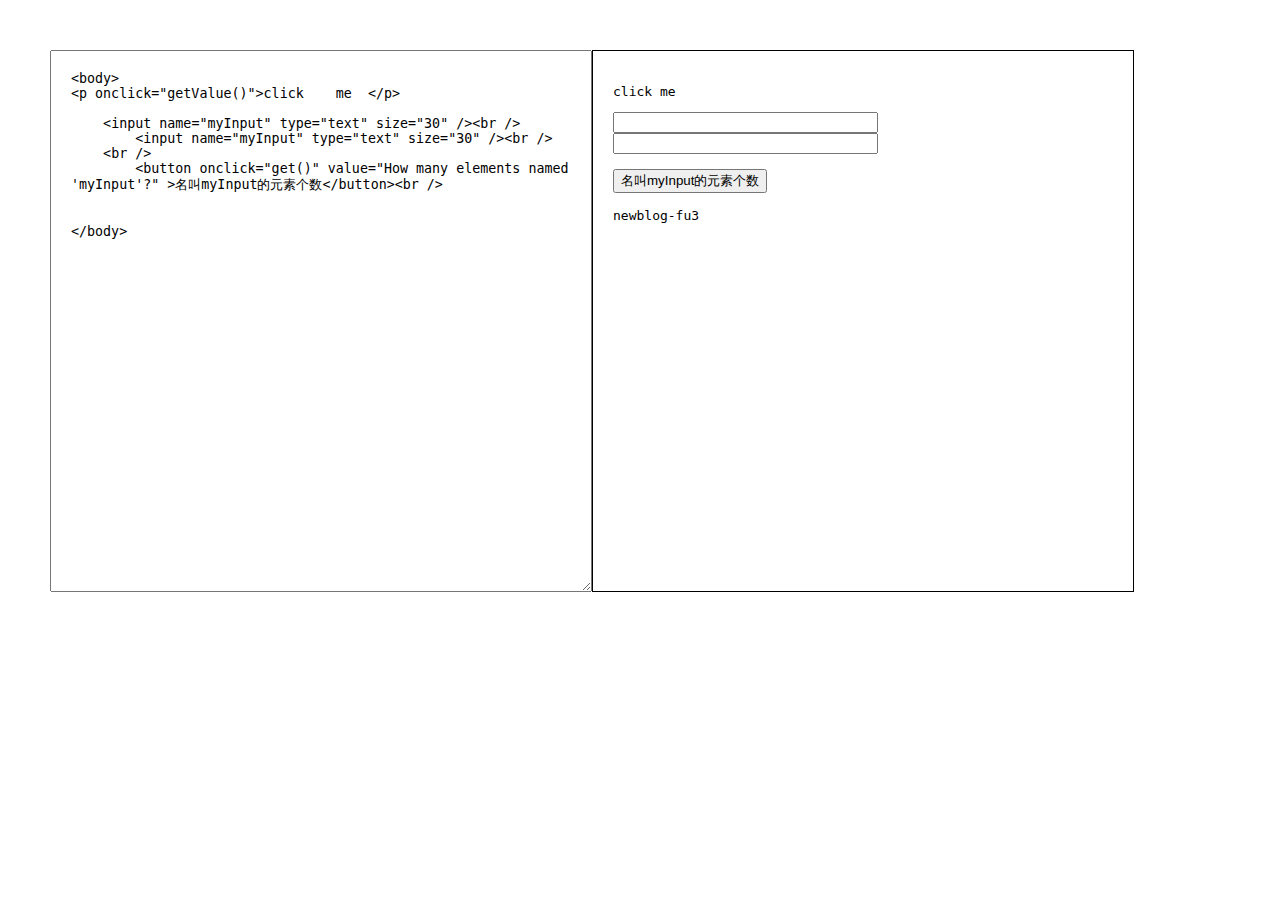
<file: newblog-fu3.html>
<!DOCTYPE html PUBLIC "-//W3C//DTD XHTML 1.0 Transitional//EN" "http://www.w3.org/TR/xhtml1/DTD/xhtml1-transitional.dtd">
<html xmlns="http://www.w3.org/1999/xhtml">
<head>
<meta http-equiv="Content-Type" content="text/html; charset=utf-8" />
<title>newblog-fu3</title>
</head>

<body>
<body style="margin:20px; padding:30px" onload="show()">

<code>

<textarea style=" width:500px; height:500px; overflow:scroll; float:left;padding:20px;">
<body>
<p onclick="getValue()">click    me  </p>
    
    <input name="myInput" type="text" size="30" /><br />
	<input name="myInput" type="text" size="30" /><br />
    <br />
	<button onclick="get()" value="How many elements named 'myInput'?" >名叫myInput的元素个数</button><br />


</body>
</textarea>
</code>



<code>
<div style=" width:500px; height:500px; overflow:scroll;padding:20px; border:1px solid rgba(0,0,0,1)">
	<p onclick="getValue()">click    me  </p>
    
    <input name="myInput" type="text" size="30" /><br />
	<input name="myInput" type="text" size="30" /><br />
    <br />
	<button onclick="get()" value="How many elements named 'myInput'?" >名叫myInput的元素个数</button><br /><br />



<script>
	document.write(document.title);
	
	
	function getValue(){
		alert(document.querySelector("p").innerHTML);
	}
	
	function get(){
	  var x=document.getElementsByName("myInput");
	  alert(x.length);
  	}
	
</script>



</div>
</code>
</body>
</html>
</file>
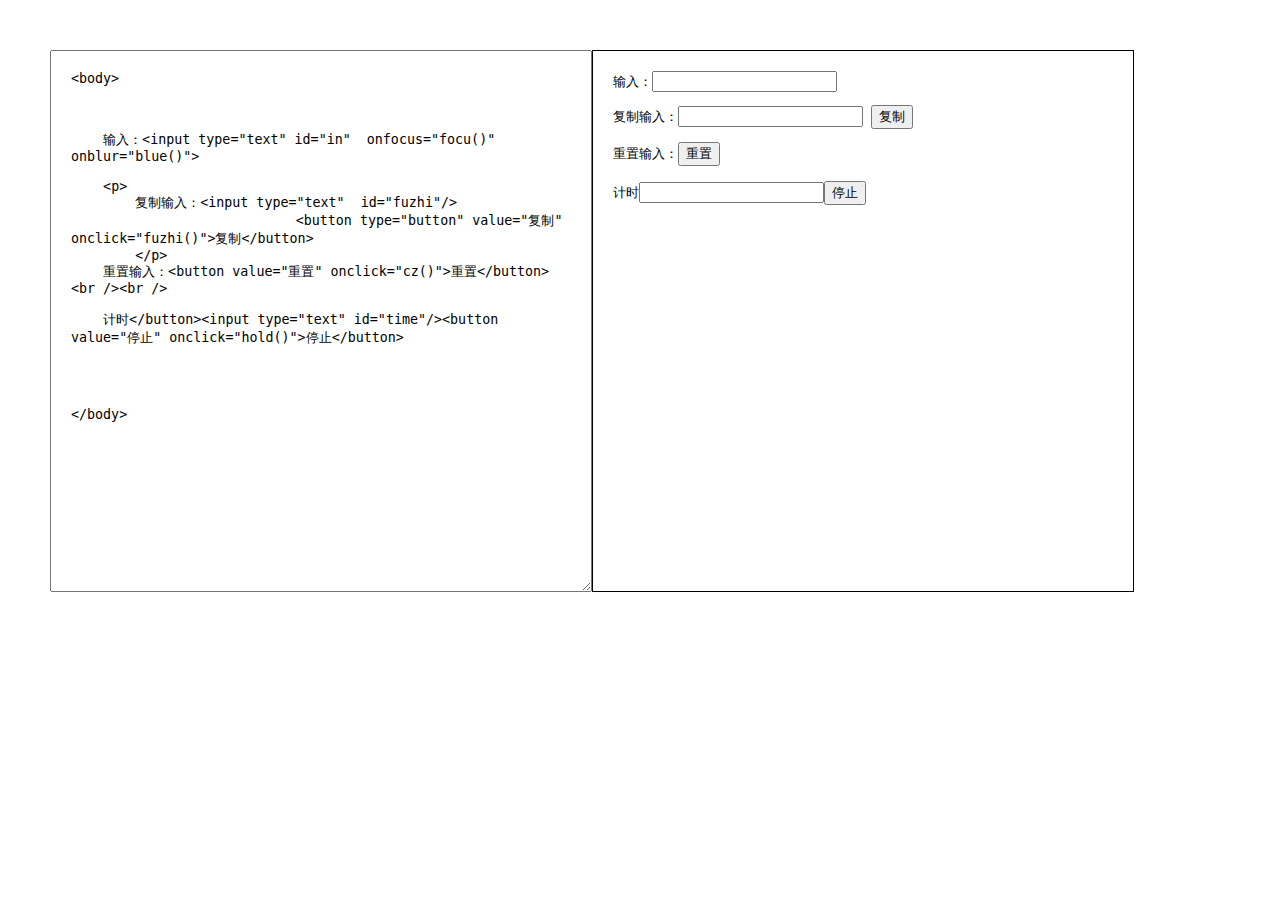
<file: newblog-fu4.html>
<!DOCTYPE html PUBLIC "-//W3C//DTD XHTML 1.0 Transitional//EN" "http://www.w3.org/TR/xhtml1/DTD/xhtml1-transitional.dtd">
<html xmlns="http://www.w3.org/1999/xhtml">
<head>
<meta http-equiv="Content-Type" content="text/html; charset=utf-8" />
<title>无标题文档</title>
</head>

<body style="margin:20px; padding:30px" onload="show()">

<code>

<textarea style=" width:500px; height:500px; overflow:scroll; float:left;padding:20px;">
<body>


	
    输入：<input type="text" id="in"  onfocus="focu()" onblur="blue()">
    
    <p>
    	复制输入：<input type="text"  id="fuzhi"/>
   			    <button type="button" value="复制" onclick="fuzhi()">复制</button>
	</p>
    重置输入：<button value="重置" onclick="cz()">重置</button><br /><br />

    计时</button><input type="text" id="time"/><button value="停止" onclick="hold()">停止</button>




</body>
</textarea>
</code>



<code>
<div style=" width:500px; height:500px; overflow:scroll;padding:20px; border:1px solid rgba(0,0,0,1)">
	
	
    输入：<input type="text" id="in"  onfocus="focu()" onblur="blue()">
    
    <p>
    	复制输入：<input type="text"  id="fuzhi"/>
   			    <button type="button" value="复制" onclick="fuzhi()">复制</button>
	</p>
    重置输入：<button value="重置" onclick="cz()">重置</button><br /><br />

    计时</button><input type="text" id="time"/><button value="停止" onclick="hold()">停止</button>
</div>
</code>
<script>
	
	function focu(){
		document.getElementById("in").style.backgroundColor="red";
	}
	function blue(){
		document.getElementById("in").style.backgroundColor="skyblue";
	}
	function cz(){
		alert("输入框的内容将会被重置");
		addEventListener("click",function(){
		document.getElementById("in").value="";
		
		});
	}
	function fuzhi(){
		addEventListener("click",function(){
		document.getElementById("fuzhi").value=document.getElementById("in").value;	
		});	
	}
	
	
	var t=1;
	var time = setTimeout(function(){
		document.getElementById("time").value=t;
		t++;
		time = setTimeout(arguments.callee,1000);
	},1000)
	function hold(){
		clearTimeout(time);	
	}
</script>
</body>
</html>
</file>
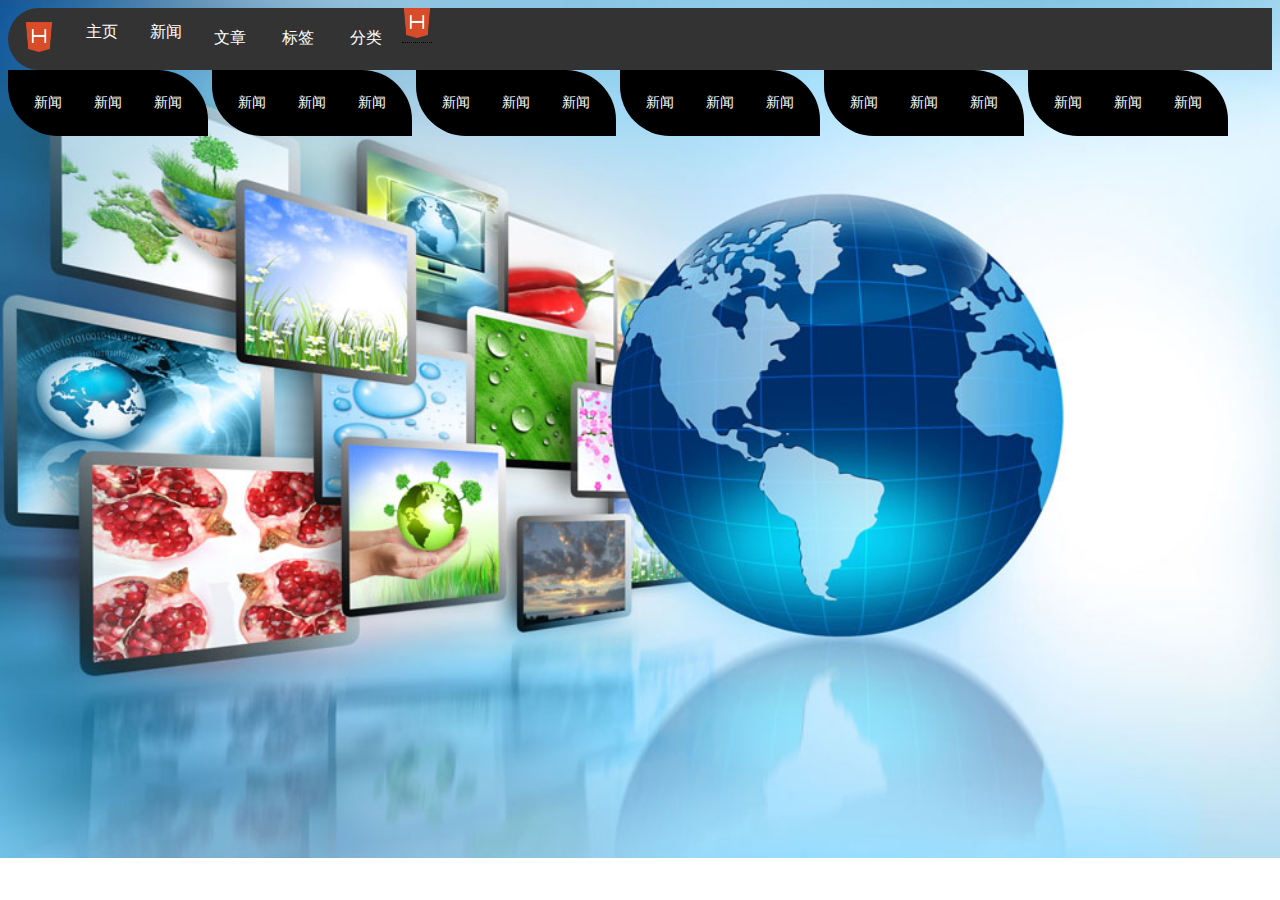
<file: 博客.html>
<!DOCTYPE html>
<html>

	<head>
		<meta charset="utf-8">
		<title></title>
		<link rel="stylesheet" type="text/css" href="css/导航栏.css"/>
        <link rel="stylesheet" type="text/css" href="css/列表（新闻，体育，NBA）.css">
        <link rel="stylesheet" type="text/css" href="css/提示文本.css">
        <style>
        body{
			background:url(img/3.jpg) no-repeat;
			background-size:cover;
		}
        </style>
	</head>

	<body>
    <!--导航栏开始-->
		<ul class="ull">
			<li><a href="#"><img src="img/HBuilder.png" width="30" height="30"></a></li>
            <li><a class="dropdown" href="#home">主页</a></li>
			<li><a href="#news" class="dropdown">新闻</a></li>
           	<div class="dropdown">
				<a href="#" class="dropbtn">文章</a>
				<div class="dropdown-content">
					<a href="http://www.baidu.com" target="_blank" >百度</a>
					<a href="http://www.taobao.com" target="_blank">淘宝</a>
					<a href="#">链接 2</a>
					<a href="#">链接 3</a>
				</div>
			</div>
			<div class="dropdown">
				<a href="#" class="dropbtn">标签</a>
				<div class="dropdown-content">
					<a href="#">链接 1</a>
					<a href="#">链接 2</a>
					<a href="#">链接 3</a>
				</div>
			</div>
            <div class="dropdown">
				<a href="#" class="dropbtn">分类</a>
				<div class="dropdown-content">
					<a href="http://xiaorongg61.github.io" target="_blank">在线聊天</a>
					<a href="#">博客</a>
				</div>
			</div>
            <div class="tooltip">
            <span style="float:left" class="tooltiptext"><a>登录</a></span>
             <span style="float:left"><a><img src="img/HBuilder.png" width="30" height="30"></a></span>
			</div>
		</ul>
	<!--导航栏结束-->
    <!--列表（新闻，NBA .etc）-->
    <div>
    	<ul class="x1">  
    		<li><a href="#">新闻</a></li>
            <li><a href="#">新闻</a></li>
            <li><a href="#">新闻</a></li>
   	 	</ul>
     	<ul class="x1 x11">  
    		<li><a href="#">新闻</a></li>
            <li><a href="#">新闻</a></li>
            <li><a href="#">新闻</a></li>
   	 	</ul>
     	<ul class="x1">  
    		<li><a href="#">新闻</a></li>
            <li><a href="#">新闻</a></li>
            <li><a href="#">新闻</a></li>
   	 	</ul>
     	<ul class="x1">  
    		<li><a href="#">新闻</a></li>
            <li><a href="#">新闻</a></li>
            <li><a href="#">新闻</a></li>
   	 	</ul>
     	<ul class="x1">  
    		<li><a href="#">新闻</a></li>
            <li><a href="#">新闻</a></li>
            <li><a href="#">新闻</a></li>
   	 	</ul>
     	<ul class="x1">  
    		<li><a href="#">新闻</a></li>
            <li><a href="#">新闻</a></li>
            <li><a href="#">新闻</a></li>
   	 	</ul>
        </div>
	</body>

</html>
</file>
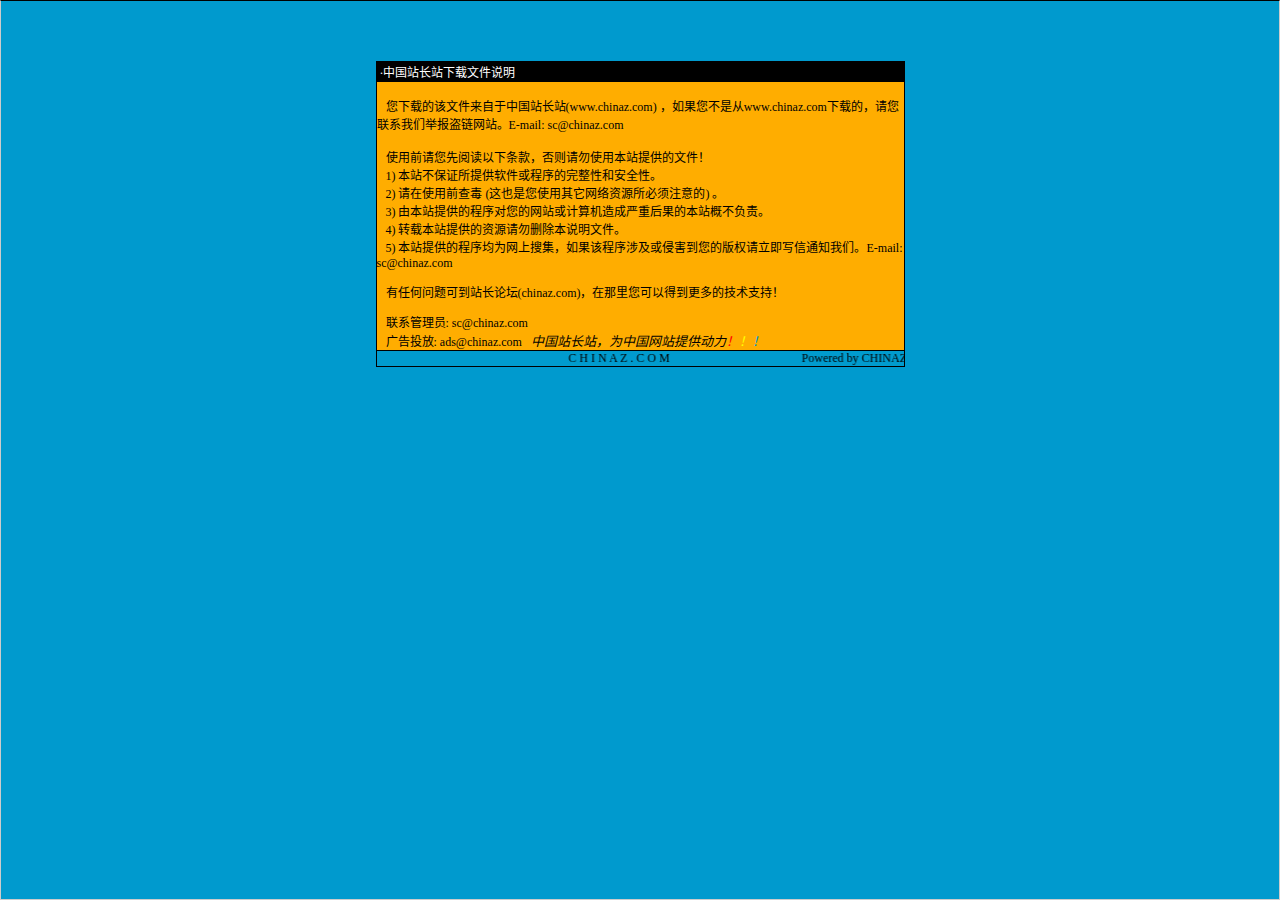
<file: 图片轮播/jiaoben5367/说明.htm>
<html>

<head>
<meta http-equiv="Content-Language" content="zh-cn">
<meta http-equiv="Content-Type" content="text/html; charset=gb2312">
<meta http-equiv="refresh" content="2; url=http://SC.CHINAZ.com">
<title>�й�վ��վ�����ļ�˵��</title>
<style>A {
FONT-SIZE: 12px; COLOR: #000000; TEXT-DECORATION: none
}
A:hover {
	COLOR: #ffcc00
}
A.blue {
	COLOR: darkblue
}
body, p, td {
	FONT-SIZE: 12px
}</style>
</head>

<body style="BORDER-RIGHT: #cccccc 1px solid; BORDER-TOP: #000000 1px solid; MARGIN: 0pt; OVERFLOW: hidden; BORDER-LEFT: #cccccc 1px solid; BORDER-BOTTOM: #cccccc 1px solid" bgColor="#009ace" leftMargin="0" topMargin="10">

<div align="center">
  <center>
  <p>��</p>
  <p>��</p>
  <table border="1" cellpadding="0" cellspacing="0" style="border-collapse: collapse; border-style: dotted; border-width: 1" bordercolor="#000000" width="529" height="251" id="AutoNumber1">
    <tr>
      <td width="520" height="20" bgcolor="#000000"><font color="#FFFFFF">&nbsp;���й�վ��վ�����ļ�˵��</font></td>
    </tr>
    <tr>
      <td width="529" height="210" bgcolor="#FFAD00" valign="top"><br>
&nbsp;&nbsp; �����صĸ��ļ��������й�վ��վ(<a href="http://www.chinaz.com">www.chinaz.com</a>) ����������Ǵ�<a href="http://www.chinaz.com">www.chinaz.com</a>���صģ�������ϵ���Ǿٱ�������վ��E-mail: sc&#064;chinaz.com <br>
      <br>
&nbsp;&nbsp; ʹ��ǰ�������Ķ����������������ʹ�ñ�վ�ṩ���ļ���<br>
&nbsp;&nbsp; 1) ��վ����֤���ṩ���������������ԺͰ�ȫ�ԡ�<br>
&nbsp;&nbsp; 2) ����ʹ��ǰ�鶾 (��Ҳ����ʹ������������Դ������ע���) ��<br>
&nbsp;&nbsp; 3) �ɱ�վ�ṩ�ĳ����������վ������������غ���ı�վ�Ų�����<br>
&nbsp;&nbsp; 4) ת�ر�վ�ṩ����Դ����ɾ����˵���ļ���<br>
&nbsp;&nbsp; 5) ��վ�ṩ�ĳ����Ϊ�����Ѽ�������ó����漰���ֺ������İ�Ȩ������д��֪ͨ���ǡ�E-mail: sc&#064;chinaz.com

<p>&nbsp;&nbsp; <a href="http://bbs.chinaz.com/">���κ�����ɵ�վ����̳(chinaz.com)�������������Եõ�����ļ���֧�֣�</a></p>
      <p>&nbsp;&nbsp; ��ϵ����Ա: <a href="mailto:sc&#064;chinaz.com">sc&#064;chinaz.com</a><br>
&nbsp;&nbsp; ���Ͷ��: <a href="mailto:ads&#064;chinaz.com">ads&#064;chinaz.com</a><span lang="en-us">&nbsp;&nbsp;&nbsp;</span><i><font size="2">�й�վ��վ��Ϊ�й���վ�ṩ����</font><a href="http://chinaz.com"><font size="2"><font color="#FF0000">��</font><font color="#FFFF00">��</font><font color="#009ACE">��</font></font></a></i></p>
      </td>
    </tr>
    <tr>
      <td width="529" height="16" bgcolor="#009BCE" bordercolor="#008000">
      <marquee onmouseover="this.stop()" onmouseout="this.start()" scrollamount="50" scrolldelay="100" behavior="slide" loop="1">&nbsp;
      <a href="http://CHINAZ.com">C H I N A Z . C O M&nbsp;&nbsp;&nbsp;&nbsp;&nbsp;&nbsp;&nbsp;&nbsp;&nbsp;&nbsp;&nbsp;&nbsp;&nbsp;&nbsp;&nbsp;&nbsp;&nbsp;&nbsp;&nbsp;&nbsp;&nbsp;&nbsp;&nbsp;&nbsp;&nbsp;&nbsp;&nbsp;&nbsp;&nbsp;&nbsp;&nbsp;&nbsp;&nbsp;&nbsp;&nbsp;&nbsp;&nbsp;&nbsp;&nbsp;&nbsp;&nbsp;&nbsp;&nbsp;&nbsp;Powered by CHINAZ.STUDIO</a></marquee> </td>
    </tr>
  </table>
  </center>
</div>
<p align="center">
<script src="http://chinaz.com/downad.asp"></script>
</p>

</body>

</html>
</file>
<file: css/newblog.css>
@charset "utf-8";
/* CSS Document */
.button {
  display: inline-block;
  border-radius: 50px;
background: -moz-linear-gradient(right, rgba(255,0,0,0), rgba(230,0,0,1)); 
background: linear-gradient(to right, rgba(255,0,0,0), rgba(230,0,0,1)); 
  border: none;
  color: #FFFFFF;
  text-align: center;
  font-size: 28px;
  padding: 10px;
  width: 200px;
  transition: all 0.5s;
  cursor: pointer;
  margin: 5px;
}

.button span {
  cursor: pointer;
  display: inline-block;
  position: relative;
  transition: 0.5s;
}

.button span:after {
  content: '«';
  position: absolute;
  opacity: 0;
  top: 0;
  left: -20px;
  transition: 0.5s;
}

.button:hover span {
  padding-left: 25px;
}

.button:hover span:after {
  opacity: 1;
  left: 0;
}
</file>
<file: 图片轮播/jiaoben5367/css/style.css>
body {
  margin: 0;
  font-family: 'Roboto', sans-serif;
  font-size: 16px;
}

h1 {
  text-align: center;
  margin-bottom: 1.5em;
}

h2 {
  text-align: center;
  color: #555;
  margin-bottom: 0;
}

.carousel {
  padding: 20px;
  -webkit-perspective: 500px;
          perspective: 500px;
  overflow: hidden;
  display: -webkit-box;
  display: -ms-flexbox;
  display: flex;
  -webkit-box-orient: vertical;
  -webkit-box-direction: normal;
      -ms-flex-direction: column;
          flex-direction: column;
  -webkit-box-align: center;
      -ms-flex-align: center;
          align-items: center;
}
.carousel > * {
  -webkit-box-flex: 0;
      -ms-flex: 0 0 auto;
          flex: 0 0 auto;
}
.carousel figure {
  margin: 0;
  width: 40%;
  -webkit-transform-style: preserve-3d;
          transform-style: preserve-3d;
  -webkit-transition: -webkit-transform 0.5s;
  transition: -webkit-transform 0.5s;
  transition: transform 0.5s;
  transition: transform 0.5s, -webkit-transform 0.5s;
}
.carousel figure img {
  width: 100%;
  box-sizing: border-box;
  padding: 0 0px;
}
.carousel figure img:not(:first-of-type) {
  position: absolute;
  left: 0;
  top: 0;
}
.carousel nav {
  display: -webkit-box;
  display: -ms-flexbox;
  display: flex;
  -webkit-box-pack: center;
      -ms-flex-pack: center;
          justify-content: center;
  margin: 20px 0 0;
}
.carousel nav button {
  -webkit-box-flex: 0;
      -ms-flex: 0 0 auto;
          flex: 0 0 auto;
  margin: 0 5px;
  cursor: pointer;
  color: #333;
  background: none;
  border: 1px solid;
  letter-spacing: 1px;
  padding: 5px 10px;
}
</file>
<file: css/blog-2.css>
ul {
	border-radius:200px ;
    list-style-type: none;
    margin: 0;
    padding: 0;
    overflow: hidden;
    background-color:#FC0;
}
ul.breadcrumb {
    list-style: none;
}
ul.breadcrumb li+div:before {
    padding: 8px;
    color: black;
    content: "/\00a0";
}
li {
    float: left;
}

li a, .dropbtn {
    display: inline-block;
    color: black;
    text-align: center;
    padding: 14px 16px;
    text-decoration: none;
    border-radius:200px;
}

li a:hover, .dropdown:hover .dropbtn {
    background-color: palevioletred;
}

.dropdown {
	text-align: center;
    display: inline-block;
}

.dropdown-content {
    display: none;
	width:10px;
    position: absolute;
    background-color: #FC0;
    min-width: 160px;
    border:none;
    box-shadow: 0px 8px 16px 0px rgba(0,0,0,0.2);
	border-radius:40px;
}

.dropdown-content a {
    color: black;
    padding: 12px 16px;
    text-decoration: none;
    display: block;
}

.dropdown-content a:hover {background-color:#FC0; border-radius: 200px; }

.dropdown:hover .dropdown-content {
    display: block;
}
</file>
<file: css/提示文本-2.css>
@charset "utf-8";
/* CSS Document */

.tooltip {
    position: relative;
    display: inline-block;
    border:none;
}

.tooltip .tooltiptext {
    visibility: hidden;
    width: 120px;
    background:#F00;
    color:#fff;
    text-align: center;
    border-radius: 30px;
	box-shadow:5px 5px 5px #00FFFF;
    padding: 5px 0;
    position: absolute;
    z-index: 1;
    bottom: 100%;
    left: 50%;
    margin-left: -60px;
    
    /* 淡入 - 1秒内从 0% 到 100% 显示: */
    opacity: 0;
    transition: opacity 1s;
}

.tooltip:hover .tooltiptext {
    visibility: visible;
    opacity: 1;
}
</file>
<file: css/link-NBA.css>
.guodu{
	width:230px;
	height:100px;
	border:none;
	transition:width 2s;
	-webkit-transition:width 2s;
}
.guodu:hover{
	width:250px;
}
.guodu1{
	width:234px;
	height:100px;
	border:none;
	transition:width 2s;
	-webkit-transition:width 2s;
	}
.guodu1:hover{
	width:380px;
}

a .btn{
	font-size:14px;
}
a .btn:hover{
	background-color:red;
}
.border li{
	margin-right:21px;
}
</file>
<file: css/导航栏.css>
@charset "utf-8";
/* CSS Document */
.ull {
    list-style-type: none;
    margin:auto;
	padding:0;
    overflow: hidden;
    background-color: #333;
	border-radius:50px 0 0 50px;
	
}

li {
    float: left;
}

li a, .dropbtn {
    display: inline-block;
    color: white;
    text-align: center;
    padding: 14px 16px;
    text-decoration: none;
	border-radius:100px;
}

li a:hover, .dropdown:hover .dropbtn {
    background-color:#933;
}

.dropdown {
    display: inline-block;
}

.dropdown-content {
	text-align:center;
    display: none;
    position: absolute;
    background-color: #f9f9f9;
    min-width: 160px;
    box-shadow: 0px 8px 16px 0px rgba(0,0,0,0.2);
	opacity:1;
}

.dropdown-content a {
    color: black;
    padding: 12px 16px;
    text-decoration: none;
    display: block;
}

.dropdown-content a:hover {background-color: #f1f1f1}

.dropdown:hover .dropdown-content {
    display: block;
	opacity:2;
}
</file>
<file: css/列表（新闻，体育，NBA）.css>
@charset "utf-8";
/* CSS Document */
.x1{
	display:inline-block;
	margin:auto;
	padding:10px;
	font-size:14px;
	list-style:none;
	color:black;
	background-color:black;
	border-radius:0 50px 0 50px;
	border-right:1 solid #FFF;
}
.x1:hover li:hover a{ background-color:#ccc;}
.x1 .x11{
	border-radius:20px 0 20px 0;
}
</file>
<file: css/提示文本.css>
@charset "utf-8";
/* CSS Document */
.tooltip {
    position: relative;
    display: inline-block;
    border-bottom: 1px dotted black;
}

.tooltip .tooltiptext {
    visibility: hidden;
    width: 120px;
    background-color:#66F;
    color: #fff;
    text-align: center;
    border-radius: 6px;
    padding: 5px 0;
    position: absolute;
    z-index: 1;
    
}

.tooltip:hover .tooltiptext {
    visibility: visible;
}
</file>
<file: 图片轮播/jiaoben5367/css/demo.css>
body, html { font-size: 100%; 	padding: 0; margin: 0;}

/* Reset */
*,
*:after,
*:before {
	-webkit-box-sizing: border-box;
	-moz-box-sizing: border-box;
	box-sizing: border-box;
}

/* Clearfix hack by Nicolas Gallagher: http://nicolasgallagher.com/micro-clearfix-hack/ */
.clearfix:before,
.clearfix:after {
	content: " ";
	display: table;
}

.clearfix:after {
	clear: both;
}

body{
	font-family: "Microsoft YaHei","Segoe UI", "Lucida Grande", Helvetica, Arial,sans-serif;
}
.htmleaf-links a{ color: rgba(255, 255, 255, 0.6);outline: none;text-decoration: none;-webkit-transition: 0.2s;transition: 0.2s;}
.htmleaf-links a:hover,.htmleaf-links a:focus{color:#74777b;text-decoration: none;}
.htmleaf-container{
	margin: 0 auto;
}
</file>
